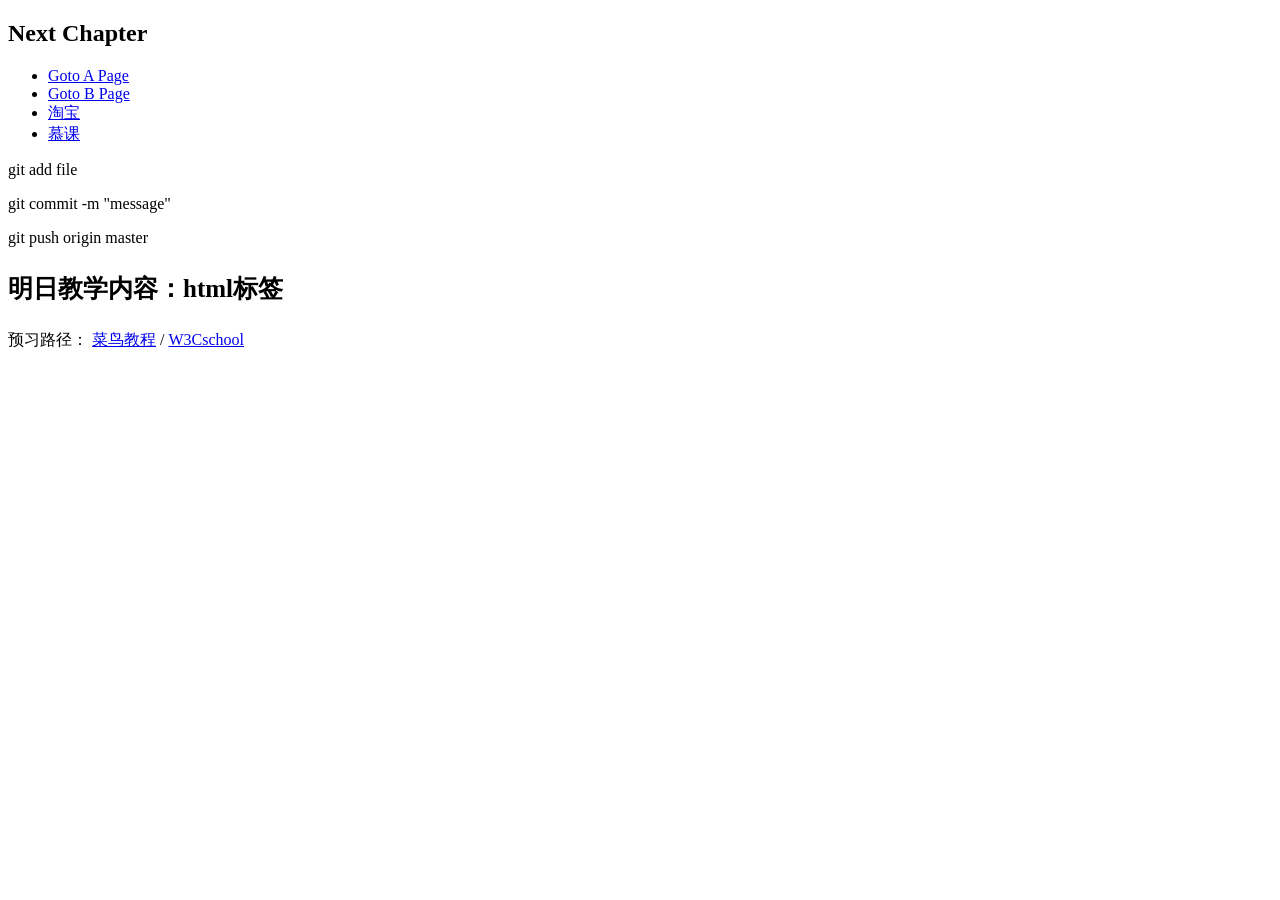
<file: index.html>
<!DOCTYPE html>
<html lang="en">
  <head>
    <meta charset="UTF-8" />
    <title>首页</title>
  </head>
  <body>
    <div id="app">
      <h2>Next Chapter</h2>
      <ul>
        <li><a href="./a.html">Goto A Page</a></li>
        <li><a href="./b.html">Goto B Page</a></li>
        <li><a href="https://ai.taobao.com/?pid=mm_116823695_14630338_681516782" >淘宝</a></li>
        <li><a href="https://www.icourse163.org/" >慕课</a></li>
      </ul>
      <p class="line">git add file</p>
      <p class="line">git commit -m "message"</p>
      <p class="line">git push origin master</p>
      <p class="next" style="font-weight: bold; font-size: 25px;">
        明日教学内容：html标签
      </p>
      <p class="line next">
        预习路径：
        <a
          class="next"
          target="_blank"
          href="https://www.runoob.com/tags/tag-html.html"
          >菜鸟教程</a
        >
        /
        <a
          class="next"
          target="_blank"
          href="https://www.w3school.com.cn/tags/tag_html.asp"
          >W3Cschool</a
        >
      </p>
    </div>
  </body>
</html>
</file>
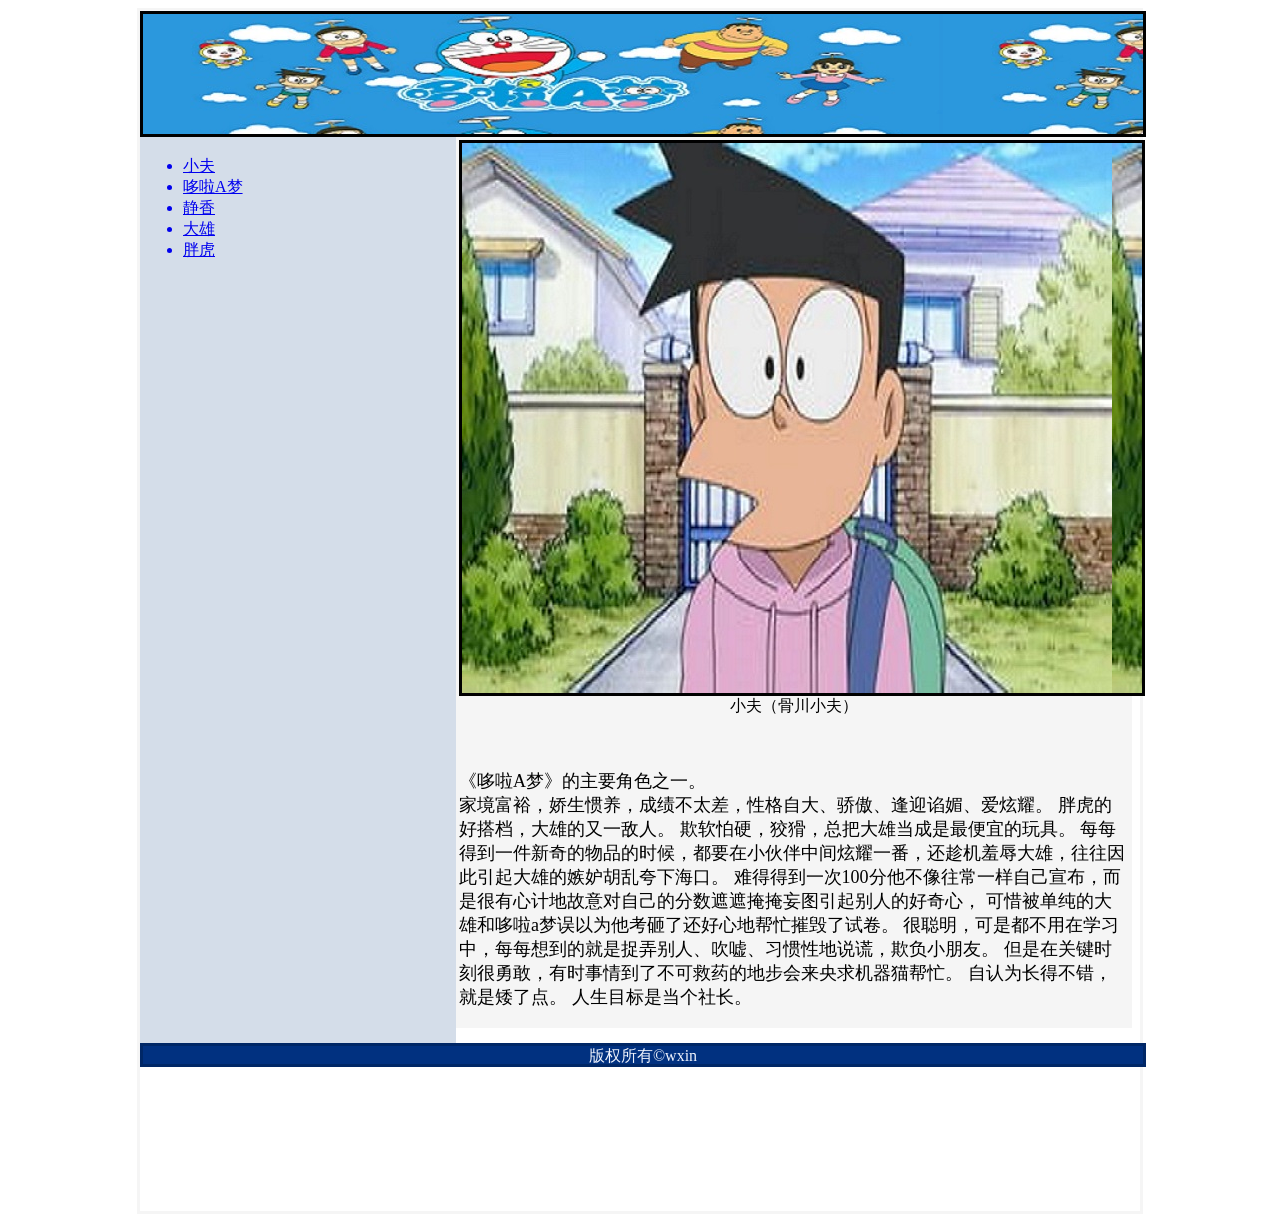
<file: 作业2/index.html>
<!DOCTYPE html>
<html lang="en">
  <head>
    <meta charset="UTF-8" />
    <title>wxin</title>
  </head>
  <body>
    <div style="margin:0 auto;border:3px solid  #f5f5f5; width: 1000px;height: 1200px;">
      <div style="background: url(imag/11.jpg);border: 3px solid #000000;width: 1000px; height: 120px; text-align: center;margin:0 auto;">
        
      </div>
      <div style="background: #d4dde9;float: left;border:3px solid #d4dde9; width: 310px;height: 900px;">
          <ul>
            <a href="#"><li>小夫</li></a>
            <a href="A.html"><li>哆啦A梦</li></a>
            <a href="B.html"><li>静香</li></a>
            <a href="C.html"><li>大雄</li></a>
            <a href="D.html"><li>胖虎</li></a>
          </ul>
      </div>
      <div style="background: #f5f5f5;float: left;border:3px solid #f5f5f5; width: 670px;height: 885px;">
        <div style="height: 550px;width: 680px;border: 3px solid #000000;float: left;;background: url(imag/2.jpg);"> </div>
        <div><p style ="font-size: 20px"><p style ="text-align: center";>小夫（骨川小夫）</p></p>  <br>
            <p style ="font-size: 18px">《哆啦A梦》的主要角色之一。<br>
            家境富裕，娇生惯养，成绩不太差，性格自大、骄傲、逢迎谄媚、爱炫耀。
            胖虎的好搭档，大雄的又一敌人。
            欺软怕硬，狡猾，总把大雄当成是最便宜的玩具。
            每每得到一件新奇的物品的时候，都要在小伙伴中间炫耀一番，还趁机羞辱大雄，往往因此引起大雄的嫉妒胡乱夸下海口。
            难得得到一次100分他不像往常一样自己宣布，而是很有心计地故意对自己的分数遮遮掩掩妄图引起别人的好奇心，
            可惜被单纯的大雄和哆啦a梦误以为他考砸了还好心地帮忙摧毁了试卷。
            很聪明，可是都不用在学习中，每每想到的就是捉弄别人、吹嘘、习惯性地说谎，欺负小朋友。
            但是在关键时刻很勇敢，有时事情到了不可救药的地步会来央求机器猫帮忙。
            自认为长得不错，就是矮了点。
            人生目标是当个社长。</p></div>
        </div>
      <div style="color: #eff3fc;text-align: center;background:#013180 ;float: left;border:3px solid #002766; width: 1000px;height: 18px;">
        版权所有&copy;wxin
      </div>
    </div>
  </body>
</html>
</file>
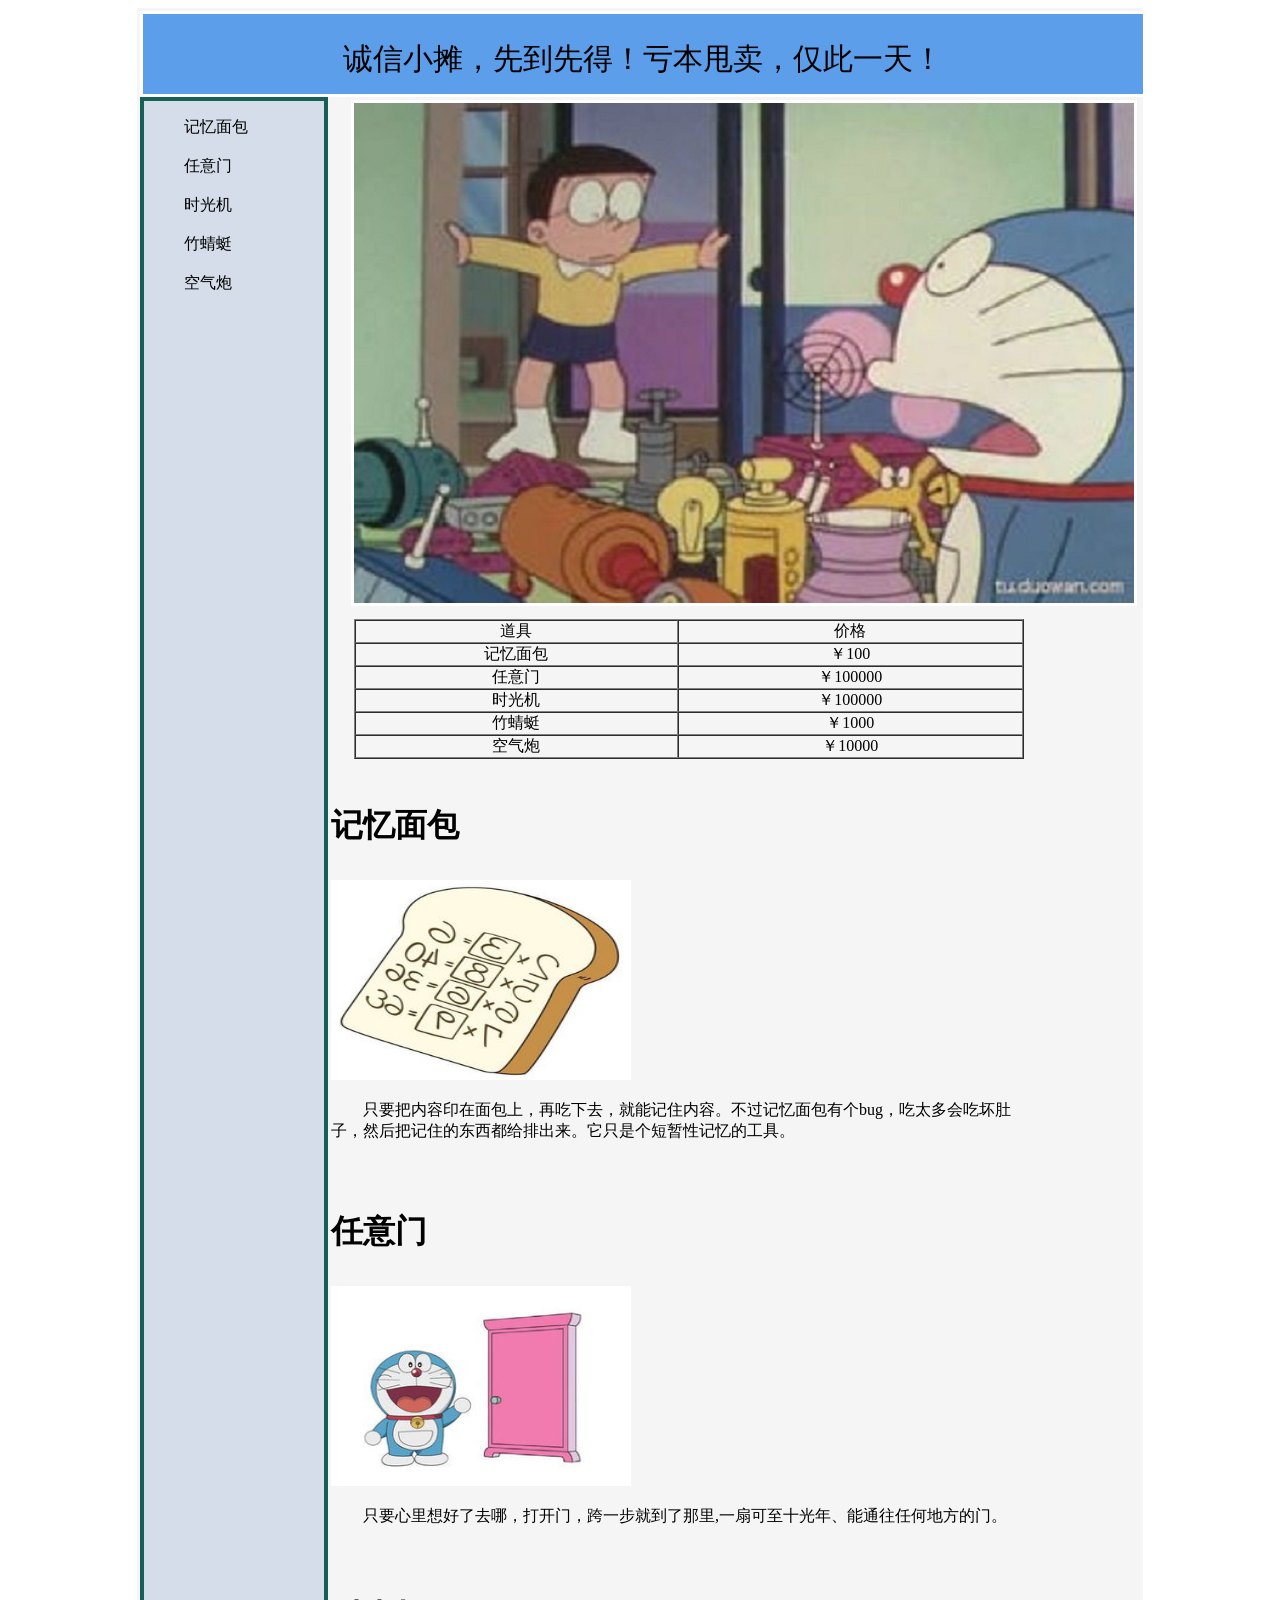
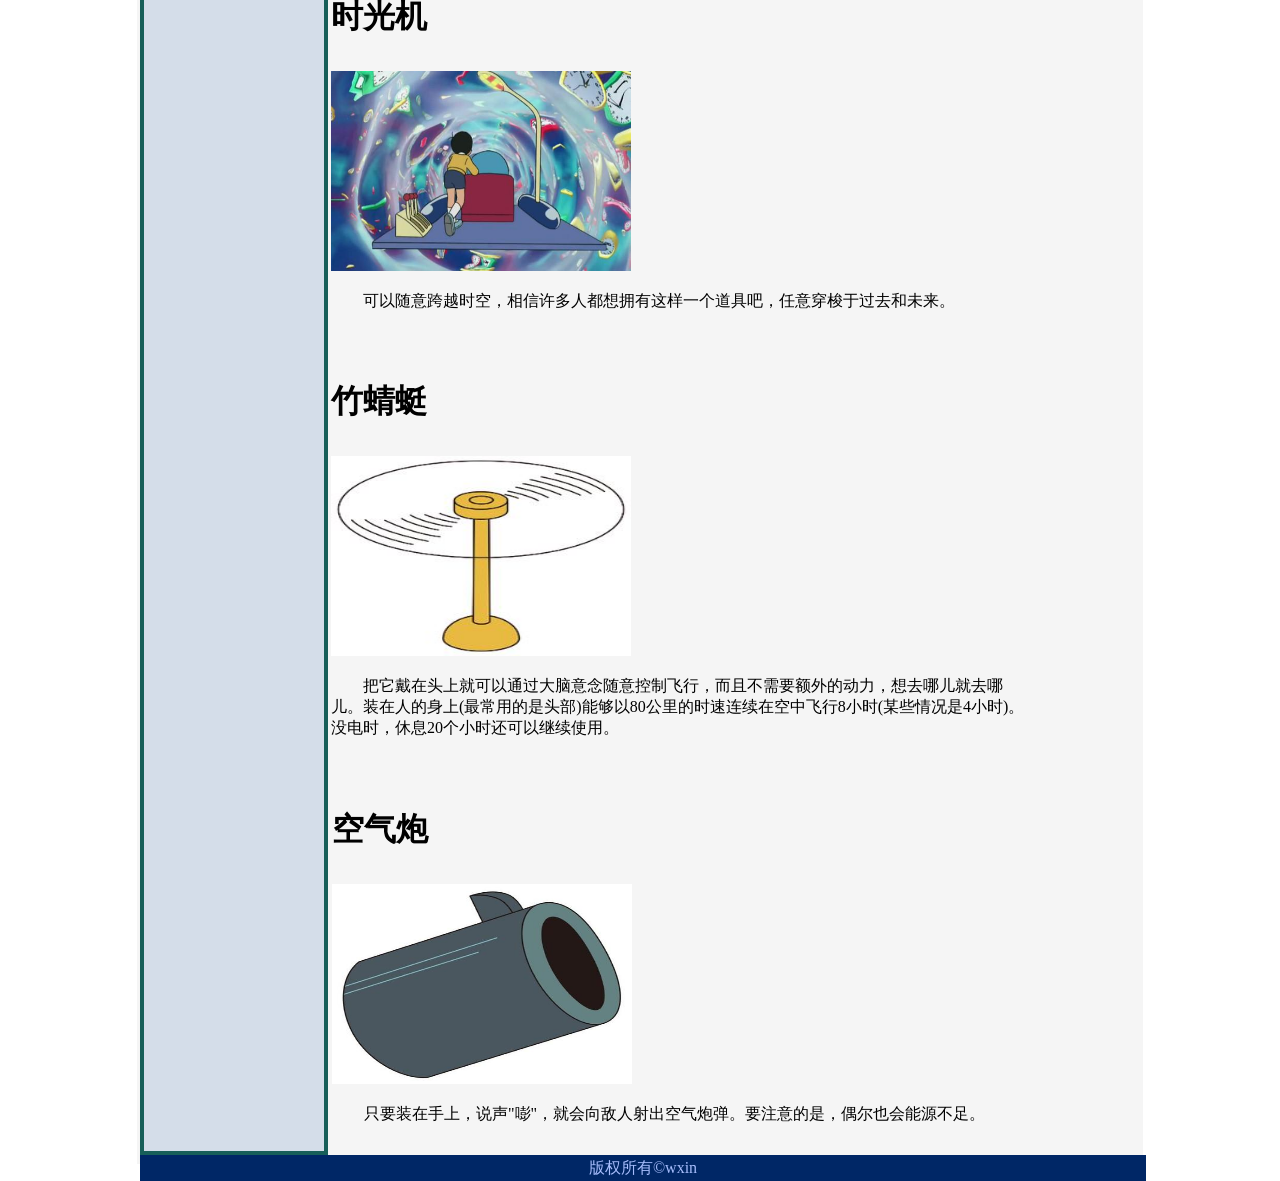
<file: 作业3/index.html>
<!DOCTYPE html>
<html lang="en">
<head>
    <meta charset="UTF-8">
    <meta name="viewport" content="width=device-width, initial-scale=1.0">
    <title>二手道具铺</title>
    <link rel="stylesheet" href="style.css" type="text/css">
</head>
<body>
    <div style="background-color: #f5f5f5f6;margin:0 auto;border:3px solid  #f5f5f5f6; width: 1000px;height: 2750px;">
        <div style="background: #589ce9f8;border: 3px solid white;width: 1000px; height: 80px; text-align: center;margin:0 auto;">
            <p style="font-size: 30px; margin-top:25px;">诚信小摊，先到先得！亏本甩卖，仅此一天！</p>
        </div>
         <div style="background: #d4dde9;float: left;border:4px solid  #175f59; width: 180px;height: 2650px;">
            <ul>
              <a href="#1"><li>记忆面包</li></a><br>
              <a href="#2"><li>任意门</li></a><br>
              <a href="#3"><li>时光机</li></a><br>
              <a href="#4"><li>竹蜻蜓</li></a><br>
              <a href="#5"><li>空气炮</li></a><br>
            </ul>
        </div>  
        <div style="background: #f5f5f5f6;float: left;border:3px solid #f5f5f5f6; width: 705px;height: 885px;">
            <div style="margin-left: 20px;margin-bottom: 10px;height: 500px;width: 780px; border:3px solid #ffffff;float: left;;background: url(img/7.jpg);"> </div>
            <div style="margin-left: 20px;float: left;height: 500px;;height:150px ; text-align: center; border: 3px solid #f5f5f5f6;">
                    <table width="670" border="1" cellspacing="0" cellpadding="0" >
                    <tr> 
                        <td width="600" align="center">道具</td> 
                        <td width="600" align="center">价格</td> 
                    </tr> 
                    <tr> 
                        <td>记忆面包</td> 
                        <td>
                            <span>￥100</span>
                        </td> 
                    </tr> 
                    <tr> 
                        <td>任意门</td> 
                        <td>
                            <span>￥100000</span>
                            </td> 
                    </tr> 
                    <tr> 
                        <td>时光机</td> 
                        <td>
                            <span>￥100000</span>
                        </td> 
                    </tr> 
                    <tr> 
                        <td>竹蜻蜓</td> 
                        <td>
                            <span>￥1000</span>
                        </td> 
                    </tr> 
                    <tr> 
                        <td>空气炮</td> 
                        <td>
                            <span>￥10000</span>
                        </td> 
                    </tr> 
                    </table> 
            </div>
            <div id="1" style="float: left; ">
                <h3 style="font-size: 32px;">记忆面包</h3>
                <img src="img/1.jpg" width="300px" height="200px">
                <p style=text-indent:2em;>只要把内容印在面包上，再吃下去，就能记住内容。不过记忆面包有个bug，吃太多会吃坏肚子，然后把记住的东西都给排出来。它只是个短暂性记忆的工具。</p>
            </div>
            <div id="2" style="margin-top: 20px;float: left; width: 700px;">
                <h3 style="font-size: 32px;">任意门</h3>
                <img src="img/2.jpg" width="300px" height="200px">
                <p style=text-indent:2em;>只要心里想好了去哪，打开门，跨一步就到了那里,一扇可至十光年、能通往任何地方的门。</p>
            </div>
            <div id="3" style="margin-top: 20px;float: left; width: 700px;">
                <h3 style="font-size: 32px;">时光机</h3>
                <img src="img/3.jpg" width="300px" height="200px">
                <p style=text-indent:2em;>可以随意跨越时空，相信许多人都想拥有这样一个道具吧，任意穿梭于过去和未来。</p>
            </div>
            <div id="4" style="margin-top: 20px;float: left; width: 700px;">
                <h3 style="font-size: 32px;">竹蜻蜓</h3>
                <img src="img/4.jpg" width="300px" height="200px">
                <p style=text-indent:2em;>把它戴在头上就可以通过大脑意念随意控制飞行，而且不需要额外的动力，想去哪儿就去哪儿。装在人的身上(最常用的是头部)能够以80公里的时速连续在空中飞行8小时(某些情况是4小时)。没电时，休息20个小时还可以继续使用。</p>
            </div>
            <div id="5" style="margin-top: 20px;float: left; width: 700px;border: 1px solid #f5f5f5f6;">
                <h3 style="font-size: 32px;">空气炮</h3>
                <img src="img/5.jpg" width="300px" height="200px">
                <p style=text-indent:2em;>只要装在手上，说声"嘭"，就会向敌人射出空气炮弹。要注意的是，偶尔也会能源不足。</p>
            </div>
        </div>
        <div style="color: #a6bdfc;text-align: center;background:#002766 ;float: left;border:3px solid #002766; width: 1000px;height: 20px;">
            版权所有&copy;wxin
          </div>
    </body>
</html>
</file>
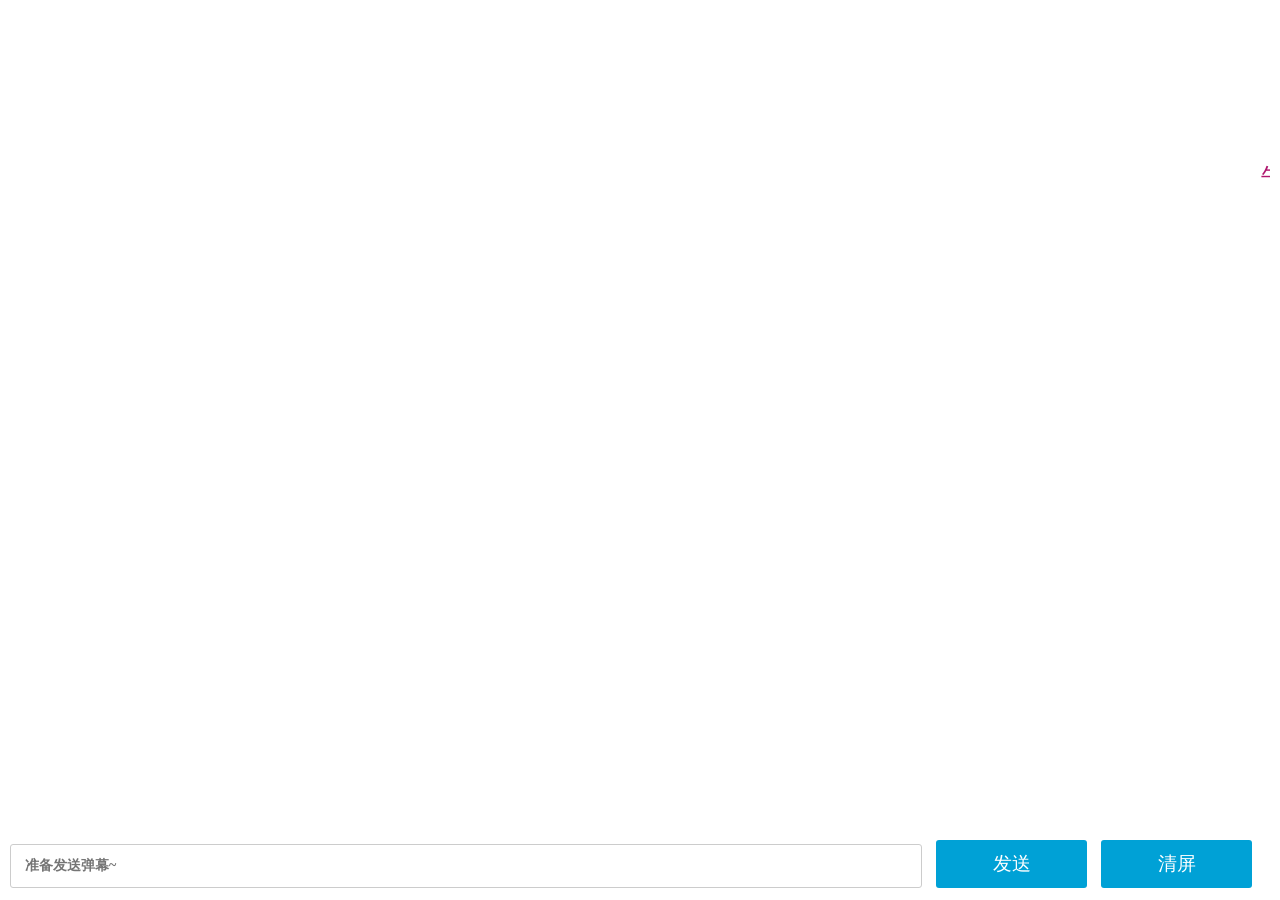
<file: 作业4/index.html>
<!DOCTYPE html>
<html lang="en">

<head>
    <meta charset="UTF-8">
    <meta name="viewport" content="width=device-width, initial-scale=1.0">
    <title>弹幕墙</title>
    <style>
        * {
            margin: 0;
            padding: 0;
        }

        .frame {
            margin-top: 10px;
            margin-left: 10px;
            overflow: hidden;
            position: relative;
        }

        .sender {
            height: 50px;
            margin-left: 10px;
            margin-top: 10px;
        }

        input {
            outline-style: none;
            border: 1px solid #ccc;
            border-radius: 3px;
            padding: 13px 14px;
            font-size: 14px;
            font-weight: 700;
            font-family: "Microsoft soft";
            width: 70%;
        }

        input:focus {
            border-color: #66afe9;
            outline: 0;
            -webkit-box-shadow: inset 0 1px 1px rgba(0, 0, 0, .075), 0 0 8px rgba(100, 175, 233, .6);
            box-shadow: inset 0 1px 1px rgba(0, 0, 0, .075), 0 0 8px rgba(102, 175, 233, .6)
        }

        .senderBtn {
            margin-left: 10px;
            line-height: 48px;
            border-radius: 3px;
            display: inline-block;
            color: white;
            height: 48px;
            width: 12%;
            text-align: center;
            font-size: larger;
            background-color: #00A1D6;
        }
    </style>
</head>

<body>
    <div id="main" class="frame"></div>
    <div id="send" class="sender">
        <input maxlength="100" id="inputText" type="text" placeholder="准备发送弹幕~" />
        <div id="Btn1" class="senderBtn">发送</div>
        <div id="Btn2" class="senderBtn">清屏</div>
    </div>
    <script type="text/javascript">
        var WIN_WIDTH = 0;
        var WIN_HEIGHT = 0;
        var DANMU_LIST = [];
        var SEQ = 1;

        function DanMu(id, speed) {
            return { "id": id, "speed": speed };
        }

        function getRandom(start, end, fixed = 0) {
            let differ = end - start;
            let random = Math.random();
            return (start + differ * random).toFixed(fixed);
        }

        function addDanmu(text) {
            let r = getRandom(0, 255);
            let g = getRandom(0, 255);
            let b = getRandom(0, 255);
            let speed = getRandom(4, 8);
            let size = getRandom(10, 50);
            let top = getRandom(0, WIN_HEIGHT - 140);
            let left = parseInt(getRandom(600, 3000)) + parseInt(WIN_WIDTH);
            var danmu = document.createElement("div");
            danmu.style.position = "absolute";
            danmu.style.left = left + "px";
            danmu.style.top = top + "px";
            danmu.style.fontSize = size + "px";
            danmu.style.color = "rgb(" + r + ", " + g + ", " + b + ")";
            danmu.style.whiteSpace = "nowrap"
            danmu.id = "danmu_" + SEQ++;
            document.getElementById("main").appendChild(danmu);
            document.getElementById(danmu.id).innerText = text;
            var obj = { "id": danmu.id, "speed": speed, "length": -(5000 + WIN_WIDTH) };
            console.log(obj.length, danmu.fontSize, WIN_WIDTH);
            DANMU_LIST.push(obj);
        }
        function deleteDanmu(id) {
            var danmu = document.getElementById(id);
            console.log("delete" + danmu);
            if (danmu != null) {
                danmu.parentNode.removeChild(danmu);
            }
        }

        function sendDanmu() {
            var text = document.getElementById("inputText").value;
            document.getElementById("inputText").value = "";
            for (var i = 0; i < 10; i++) {
                addDanmu(text);
            }
        }

        function move(id, speed) {
            speed = parseInt(speed);
            var now = parseInt(document.getElementById(id).style.left);
            document.getElementById(id).style.left = now - speed + "px";
        }


        var int = self.setInterval("start()", 10);
        function start() {
            for (var i = DANMU_LIST.length - 1; i >= 0; i--) {
                move(DANMU_LIST[i].id, DANMU_LIST[i].speed);
                if (parseInt(document.getElementById(DANMU_LIST[i].id).style.left) < DANMU_LIST[i].length) {
                    deleteDanmu(DANMU_LIST[i].id);
                    DANMU_LIST.splice(i, 1);
                }
            }

        }

        function clearDanmu() {
            DANMU_LIST = [];
            document.getElementById("main").innerText = "";
        }

        function initWindows() {
            WIN_WIDTH = document.documentElement.clientWidth;
            WIN_HEIGHT = document.documentElement.clientHeight;
            document.getElementById("main").style.height = (WIN_HEIGHT - 80) + "px";
            document.getElementById("main").style.width = (WIN_WIDTH - 20) + "px";
            document.getElementById("send").style.width = (WIN_WIDTH - 20) + "px";
        }
        window.onload = function () {
            initWindows();
            document.getElementById("Btn1").addEventListener("click", sendDanmu);
            document.getElementById("Btn2").addEventListener("click", clearDanmu);
            for (var i = 0; i < 25; i++) {
                addDanmu("666！！！");
            }
            for (var i = 0; i < 15; i++) {
                addDanmu("牛！！！");
            }
            for (var i = 0; i < 5; i++) {
                addDanmu("冲！！！");
            }
        }
        window.onresize = function () {
            initWindows();
        } 
    </script>
</body>

</html>
</file>
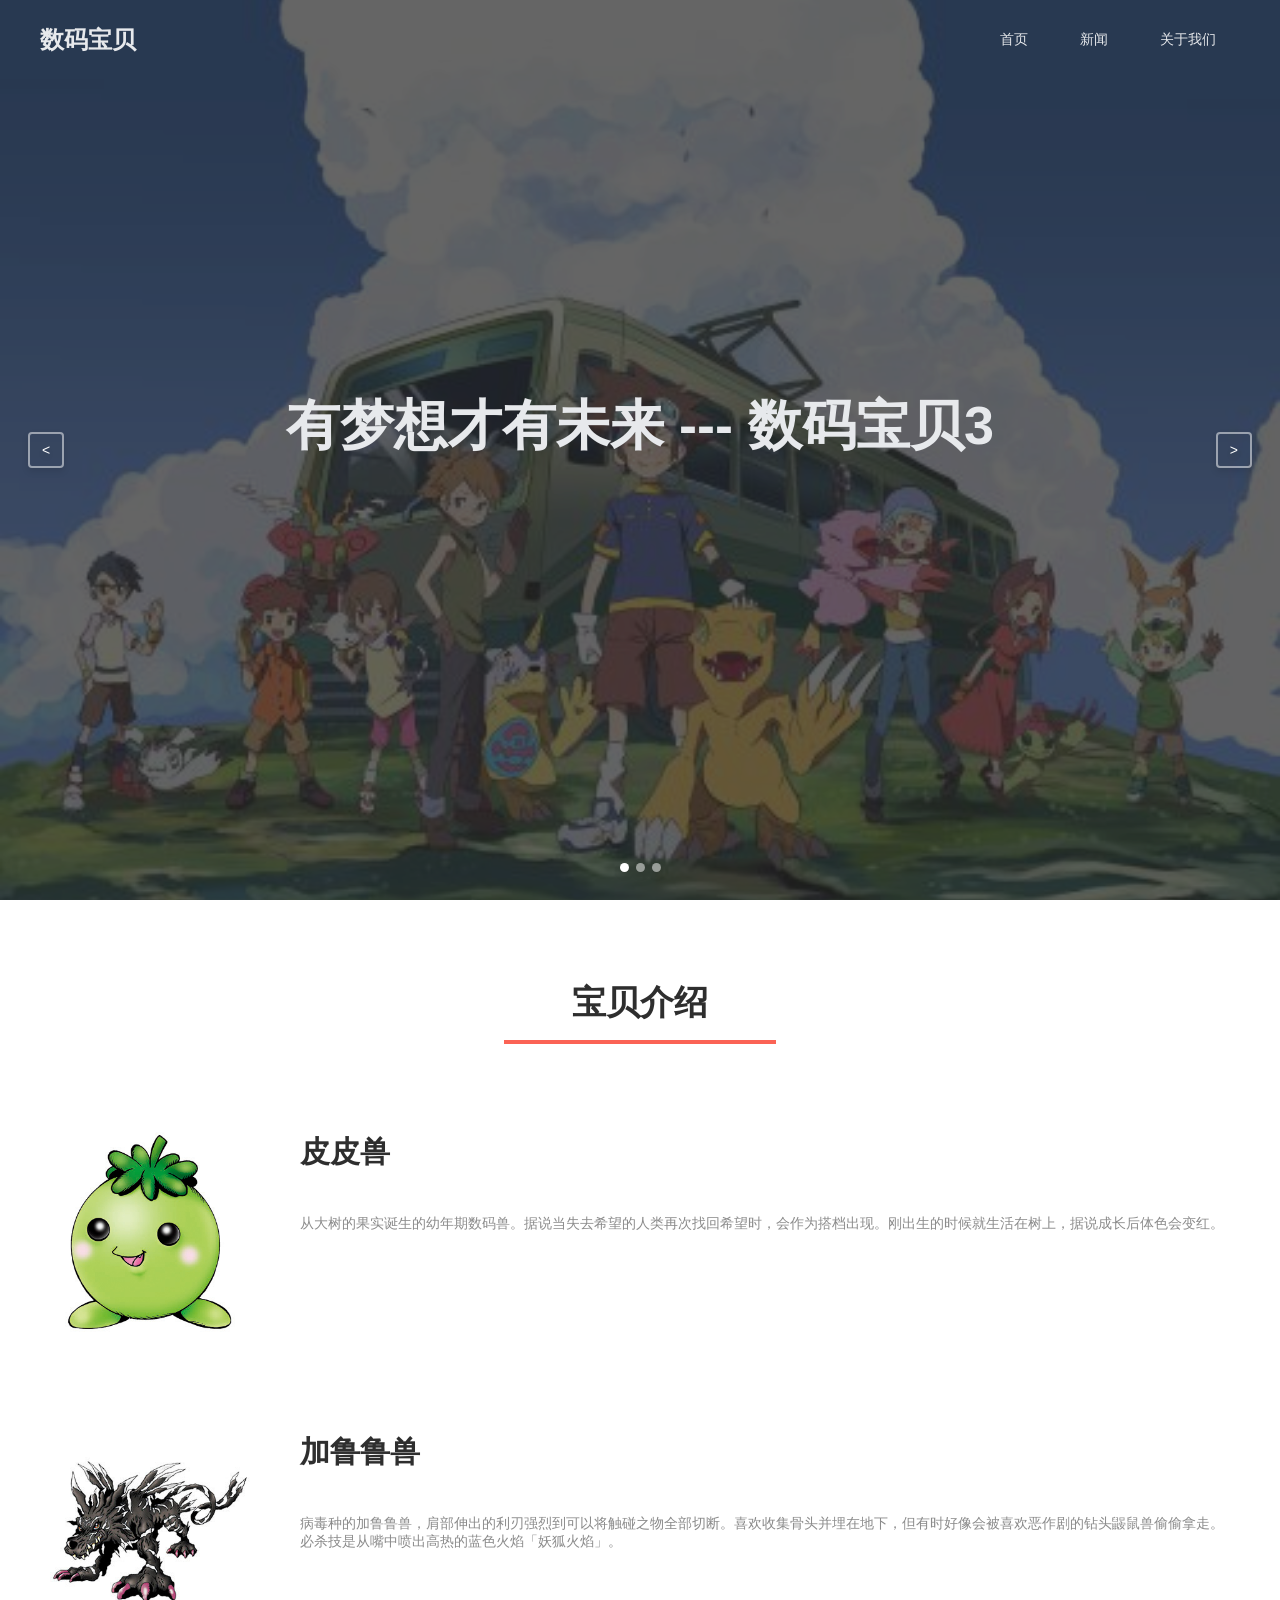
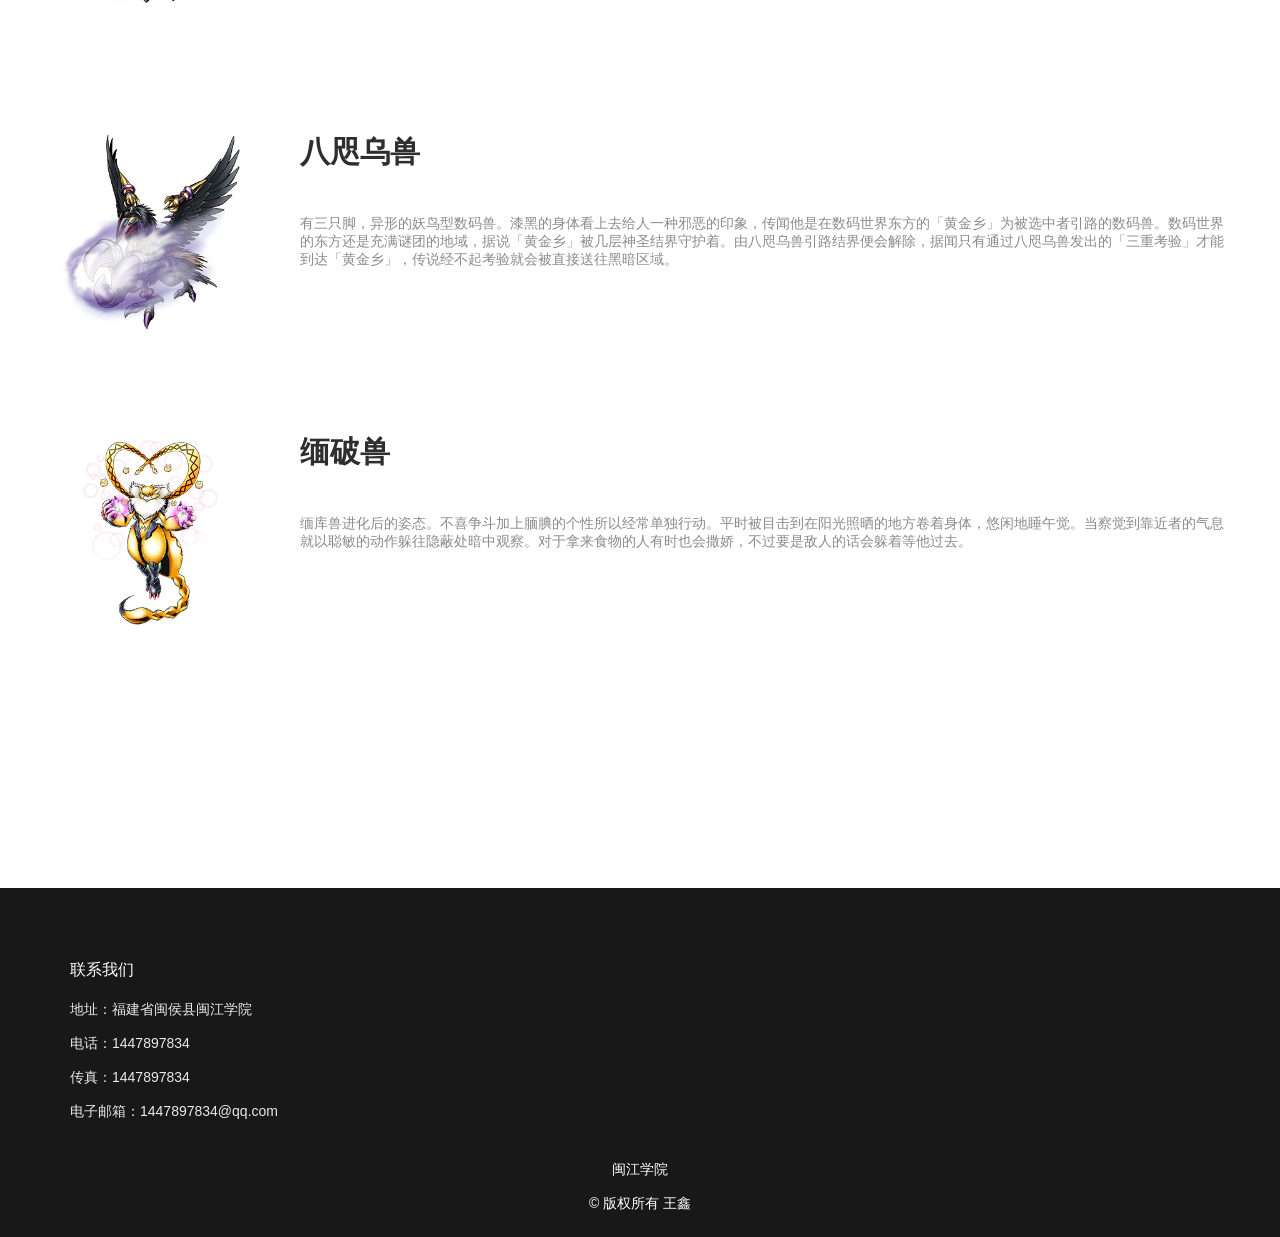
<file: 作业5-6/index.html>
<!DOCTYPE html>
<html lang="en">

<head>
    <meta charset="UTF-8">
    <meta name="viewport" content="width=device-width, initial-scale=1.0">
    <!-- Global site tag (gtag.js) - Google Analytics -->
    <script async src="https://www.googletagmanager.com/gtag/js?id=G-XLD1Y77L87"></script>
    <script>
        window.dataLayer = window.dataLayer || [];
        function gtag() { dataLayer.push(arguments); }
        gtag('js', new Date());

        gtag('config', 'G-XLD1Y77L87');
    </script>
    <link rel="stylesheet" href="https://cdn.bootcss.com/font-awesome/5.11.2/css/all.css" />
    <link rel="stylesheet" href="./libs/glide/glide.theme.min.css">
    <link rel="stylesheet" href="./libs/glide/glide.core.min.css">
    <link rel="stylesheet" href="./css/style.css">
    <title>数码宝贝</title>
</head>

<body>
    <header>
        <div class="logo light">数码宝贝</div>
        <nav>
            <a class="light" href="./index.html">首页</a>
            <a class="light" href="./news.html">新闻</a>
            <a class="light" href="./about.html">关于我们</a>
        </nav>
        <div class="burger">
            <div class="burger-line1 lightBur"> </div>
            <div class="burger-line2 lightBur"></div>
            <div class="burger-line3 lightBur"></div>
        </div>
    </header>
    <!--轮播图-->
    <div class="glide">
        <div class="glide__track" data-glide-el="track">
            <div class="glide__slides">
                <div class="glide__slide">
                    <div class="slide-caption">
                        <h1>有梦想才有未来 --- 数码宝贝3</h1>
                        <h3></h3>
                    </div>
                    <div class="backdrop"></div>
                    <img src="./images/1.jpg" alt="">
                </div>
                <div class="glide__slide">
                    <div class="slide-caption">
                        <h1>狮子兽，现在我终于明白了，我的命运应该我来决定。
                            　　--- 树莉</h1>
                        <h3></h3>
                    </div>
                    <div class="backdrop"></div>
                    <img src="./images/2.jpg" alt="">
                </div>
                <div class="glide__slide">
                    <div class="slide-caption">
                        <h1>我们绝对不是，不是可有可无的生物！不是的！！！ --- 红莲骑士兽</h1>
                        <h3></h3>
                    </div>
                    <div class="backdrop"></div>
                    <img src="./images/3.jpg" alt="">
                </div>
            </div>
        </div>
        <!--轮播图左右符号-->
        <div class="glide__arrows" data-glide-el="controls">
            <button class="glide__arrow glide__arrow--left" data-glide-dir="<">
                < </button>
                    <button class="glide__arrow glide__arrow--right" data-glide-dir=">">
                        >
                    </button>
        </div>
        <!--底部圆点-->
        <div class="glide__bullets" data-glide-el="controls[nav]">
            <button class="glide__bullet" data-glide-dir="=0"></button>
            <button class="glide__bullet" data-glide-dir="=1"></button>
            <button class="glide__bullet" data-glide-dir="=2"></button>
        </div>
    </div>
    <!--中间内容-->
    <div class="content-wrapper">
        <section class="characters-intro">
            <h2 class="title">宝贝介绍</h2>
            <!--人物介绍，这里不写了-->
            <p class="intro"></p>
            <div class="personages">
                <div class="personage">
                    <img class="personage-img" src="./images/jin.jpg" alt="">
                    <h3 class="personage-name">皮皮兽</h3>
                    <p class="personage-content">
                        从大树的果实诞生的幼年期数码兽。据说当失去希望的人类再次找回希望时，会作为搭档出现。刚出生的时候就生活在树上，据说成长后体色会变红。
                    </p>
                </div>
                <div class="personage">
                    <img class="personage-img" src="./images/jiadeluosi.jpg" alt="">
                    <h3 class="personage-name">加鲁鲁兽</h3>
                    <p class="personage-content">
                        病毒种的加鲁鲁兽，肩部伸出的利刃强烈到可以将触碰之物全部切断。喜欢收集骨头并埋在地下，但有时好像会被喜欢恶作剧的钻头鼹鼠兽偷偷拿走。必杀技是从嘴中喷出高热的蓝色火焰「妖狐火焰」。</p>
                </div>
                <div class="personage">
                    <img class="personage-img" src="./images/kaili.jpg" alt="">
                    <h3 class="personage-name">八咫乌兽</h3>
                    <p class="personage-content">
                        有三只脚，异形的妖鸟型数码兽。漆黑的身体看上去给人一种邪恶的印象，传闻他是在数码世界东方的「黄金乡」为被选中者引路的数码兽。数码世界的东方还是充满谜团的地域，据说「黄金乡」被几层神圣结界守护着。由八咫乌兽引路结界便会解除，据闻只有通过八咫乌兽发出的「三重考验」才能到达「黄金乡」，传说经不起考验就会被直接送往黑暗区域。
                    </p>
                </div>
                <div class="personage">
                    <img class="personage-img" src="./images/gerui.jpg" alt="">
                    <h3 class="personage-name">缅破兽</h3>
                    <p class="personage-content">
                        缅库兽进化后的姿态。不喜争斗加上腼腆的个性所以经常单独行动。平时被目击到在阳光照晒的地方卷着身体，悠闲地睡午觉。当察觉到靠近者的气息就以聪敏的动作躲往隐蔽处暗中观察。对于拿来食物的人有时也会撒娇，不过要是敌人的话会躲着等他过去。
                    </p>
                </div>
            </div>
        </section>
    </div>
    <footer>
        <div class="footer-menus">
            <div class="contact-us">
                <p class="menu-title">联系我们</p>
                <p>地址：福建省闽侯县闽江学院</p>
                <p>电话：1447897834</p>
                <p>传真：1447897834</p>
                <p>电子邮箱：1447897834@qq.com</p>
            </div>
            <p class="icp-info">闽江学院</p>
            <p class="rights">
                &copy; 版权所有 王鑫
            </p>
        </div>
    </footer>
    <script src="./libs/glide/glide.min.js"></script>
    <script src="./js/index.js"></script>
</body>

</html>
</file>
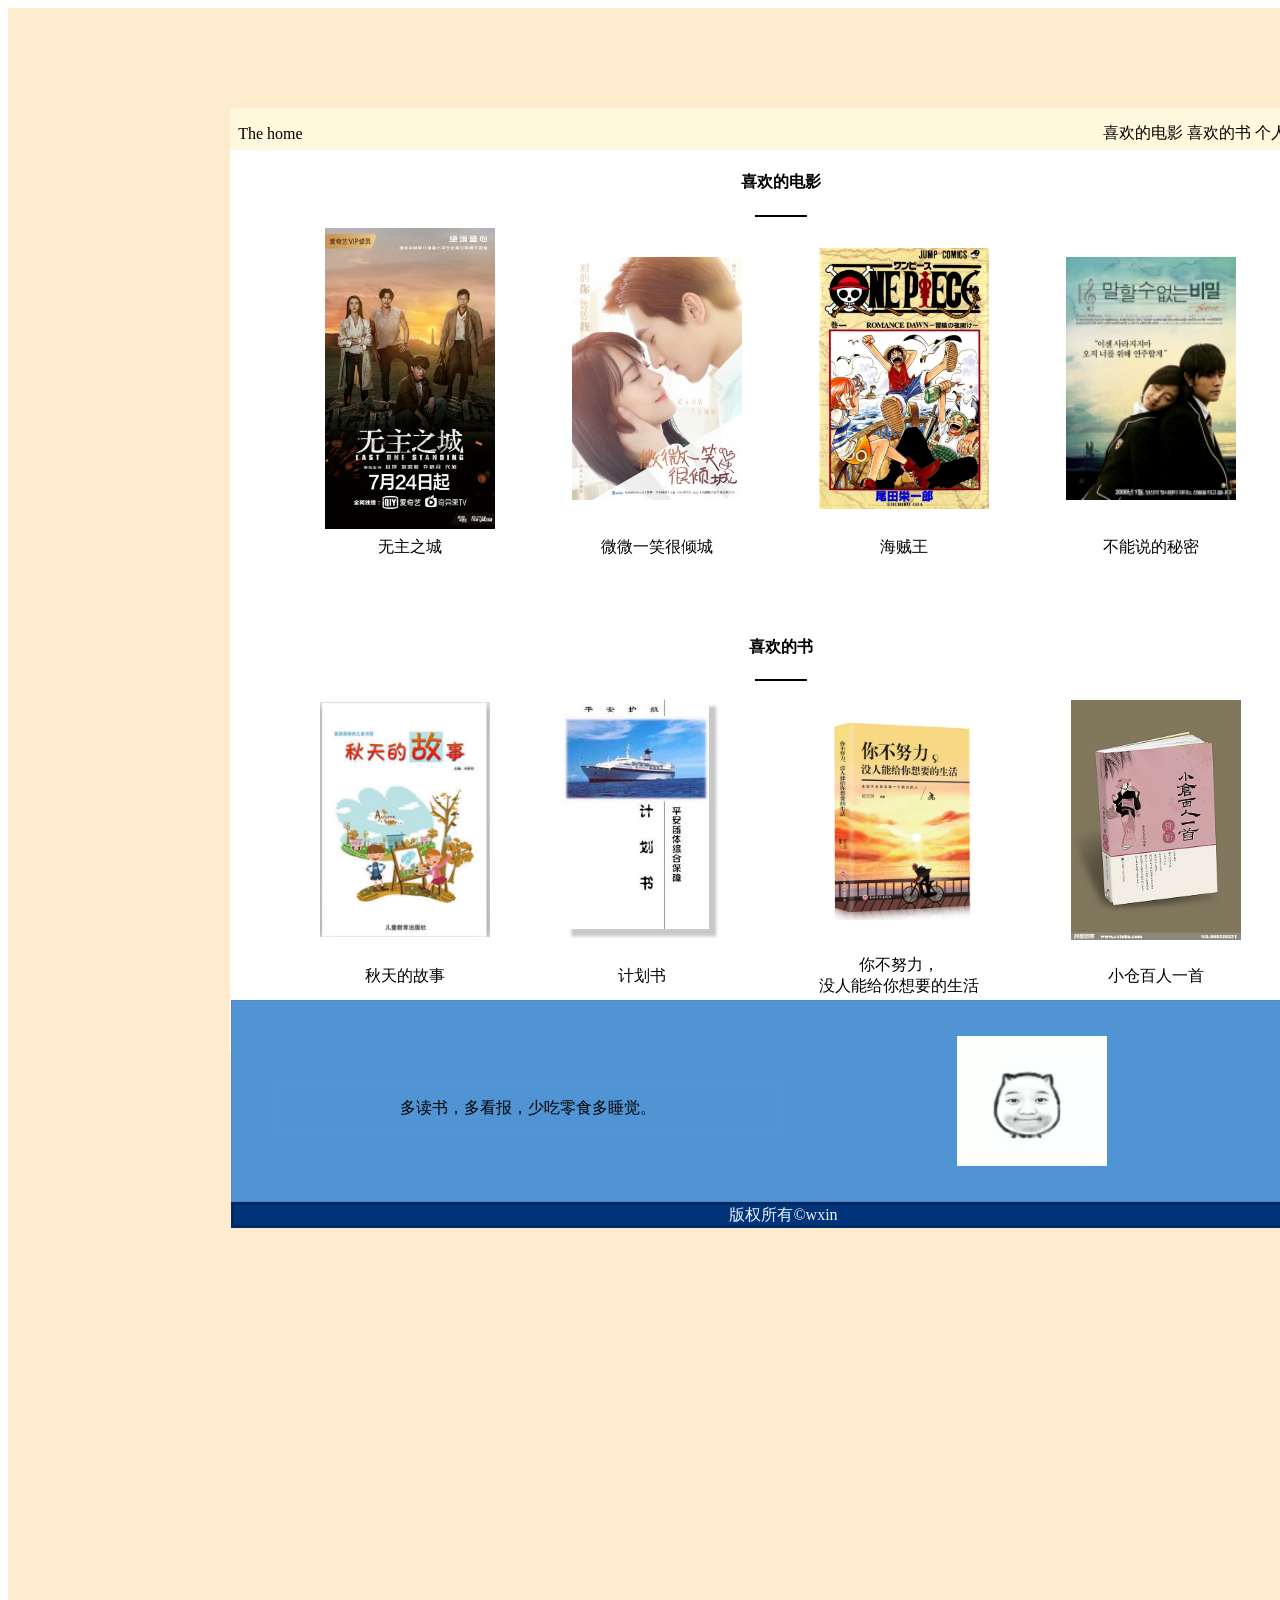
<file: 作业三/index.html>
<!DOCTYPE html>
<html>
  <head>
    <title>The home</title>
    <meta name="viewport" content="width=device-width,initial-scale=1" />
    <meta http-equiv="content-type" content="text/html; charset=UTF-8">
    <style>
        a{
            text-decoration: none;
            color: black;
        }
    </style>
    
 
  </head>

  <body>
      <div style="padding-top: 100px;margin:0 auto;background-color: blanchedalmond;width: 1545px; height: 1500px;">
          <div style="background-color: cornsilk;margin:0 auto;border: 1px solid cornsilk; width: 1100px;height: 40px;">
            <p style="float: left;">&nbsp  The home</p>
            <div style="float: left;margin-left: 800px;margin-top: 14px;">
            <a href="#ct1">喜欢的电影</a>
            <a href="#ct2">喜欢的书</a>
            <a href="#">个人页</a>
           </div>
          </div>
          <div style="background-color: rgb(255, 255, 255);margin:0 auto;border: 1px solid rgb(255, 255, 255); width: 1100px;height: 900px;text-align: center;">
            <div id="cd1">
            <div>
                <h4>喜欢的电影</h4>
                <hr align="center" width="50px" color="black" >
                <table width="90%" align="center">
                    <tr>
                        <td align="center">
                            <img src="s/d1.jpg"width="170px"/>
                        </td>
                        <td align="center">
                            <img src="s/d2.jpg"width="170px"/>
                        </td>
                        <td  align="center">
                            <img src="s/d3.jpg"width="170px"/>
                        </td>
                        <td align="center">
                            <img src="s/d4.jpg"width="170px"/>
                        </td>
                    </tr>
                    <tr>
                        <td align="center">无主之城</td>
                        <td align="center">微微一笑很倾城</td>
                        <td align="center">海贼王</td>
                        <td align="center">不能说的秘密</td>
                    </tr>
                </table>
                <br><br><br>
                <div id="ct2">
                <h4>喜欢的书</h4>
                <hr align="center" width="50px" color="black" >
                <table width="90%" align="center">
                    <tr>
                        <td align="center">
                            <img src="s/s1.png"width="170px"/>
                        </td>
                        <td align="center">
                            <img src="s/s2.jpg"width="170px"/>
                        </td>
                        <td  align="center">
                            <img src="s/s3.jpg"width="200px"/>
                        </td>
                        <td align="center">
                            <img src="s/s4.jpg"width="170px"/>
                        </td>
                    </tr>
                    <tr>
                        <td align="center">秋天的故事</td>
                        <td align="center">计划书</td>
                        <td align="center">你不努力，<br>没人能给你想要的生活</td>
                        <td align="center">小仓百人一首</td>
                    </tr>
                </table>
            </div>
        </div>
          <div style="background-color: rgb(80, 148, 212);margin:0 auto;border: 1px solid rgb(82, 135, 185); width: 1100px;height: 200px;text-align: center;">
            <div style="margin-left: 45px;margin-top:80px ;border: 1px solid rgb(85, 151, 212);width: 500px;">
                <p>多读书，多看报，少吃零食多睡觉。</p>
            </div>
            <div style="margin-left: 500px;margin-top:-100px ;">
            <img src="s/b.jpg" width="150px">
            </div>
          </div>
          <div style="margin-left: 0px ;color: #eff3fc;text-align: center;background:#003479 ;float: left;border:3px solid #002766; width: 1100px;height: 20px;">
            版权所有&copy;wxin
          </div>
      </div> 
  </body>
</html>
</file>
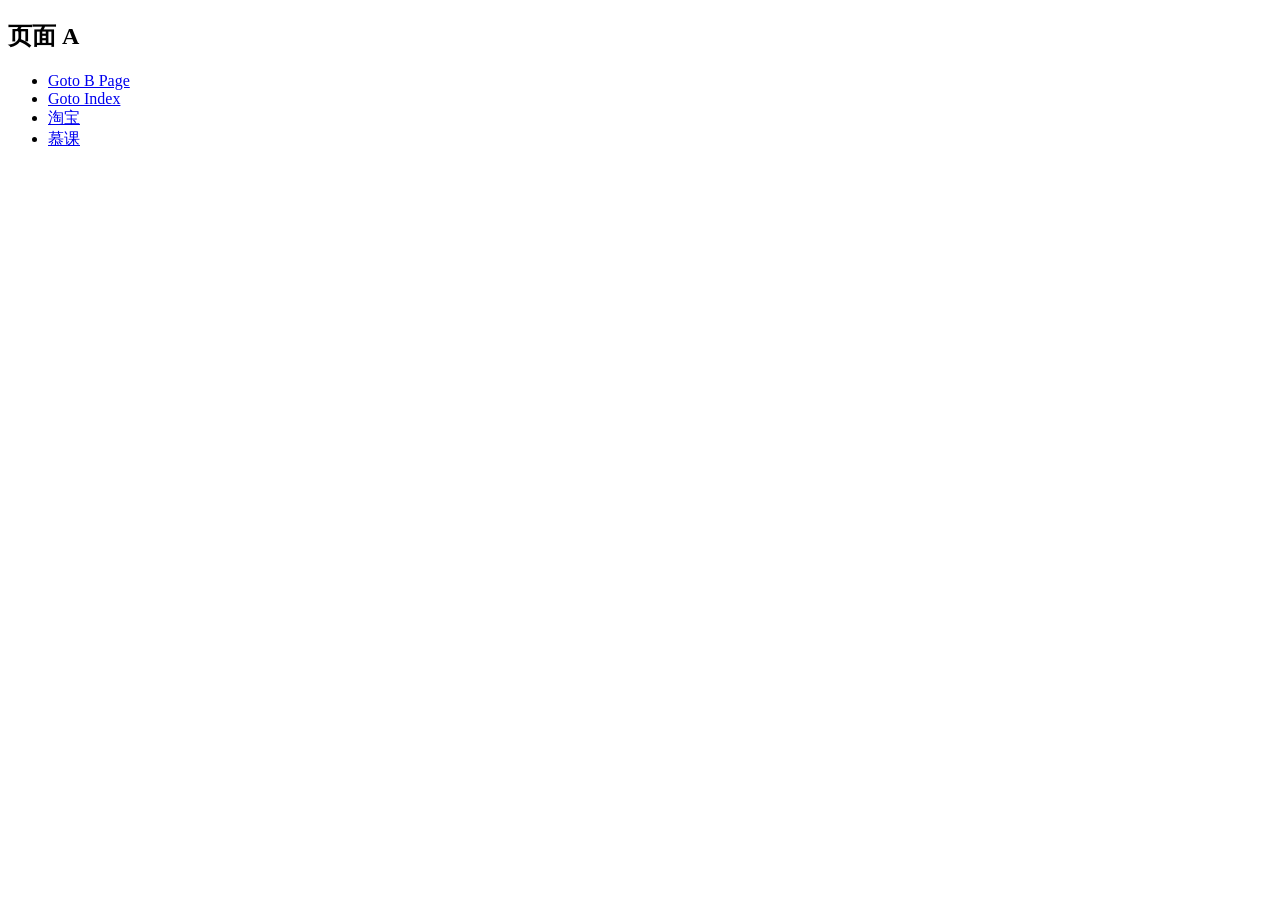
<file: a.html>
<!DOCTYPE html>
<html lang="en">
<head>
    <meta charset="UTF-8" />
    <title>a页面</title>
</head>
<body>
    <div id="app">
        <h2>页面 A</h2>
        <ul>
            <li><a href="./b.html">Goto B Page</a></li>
            <li><a href="./index.html">Goto Index</a></li>
            <li><a href="https://ai.taobao.com/?pid=mm_116823695_14630338_681516782" >淘宝</a></li>
            <li><a href="https://www.icourse163.org/" >慕课</a></li>
        </ul>
    </div>
</body>
</html>
</file>
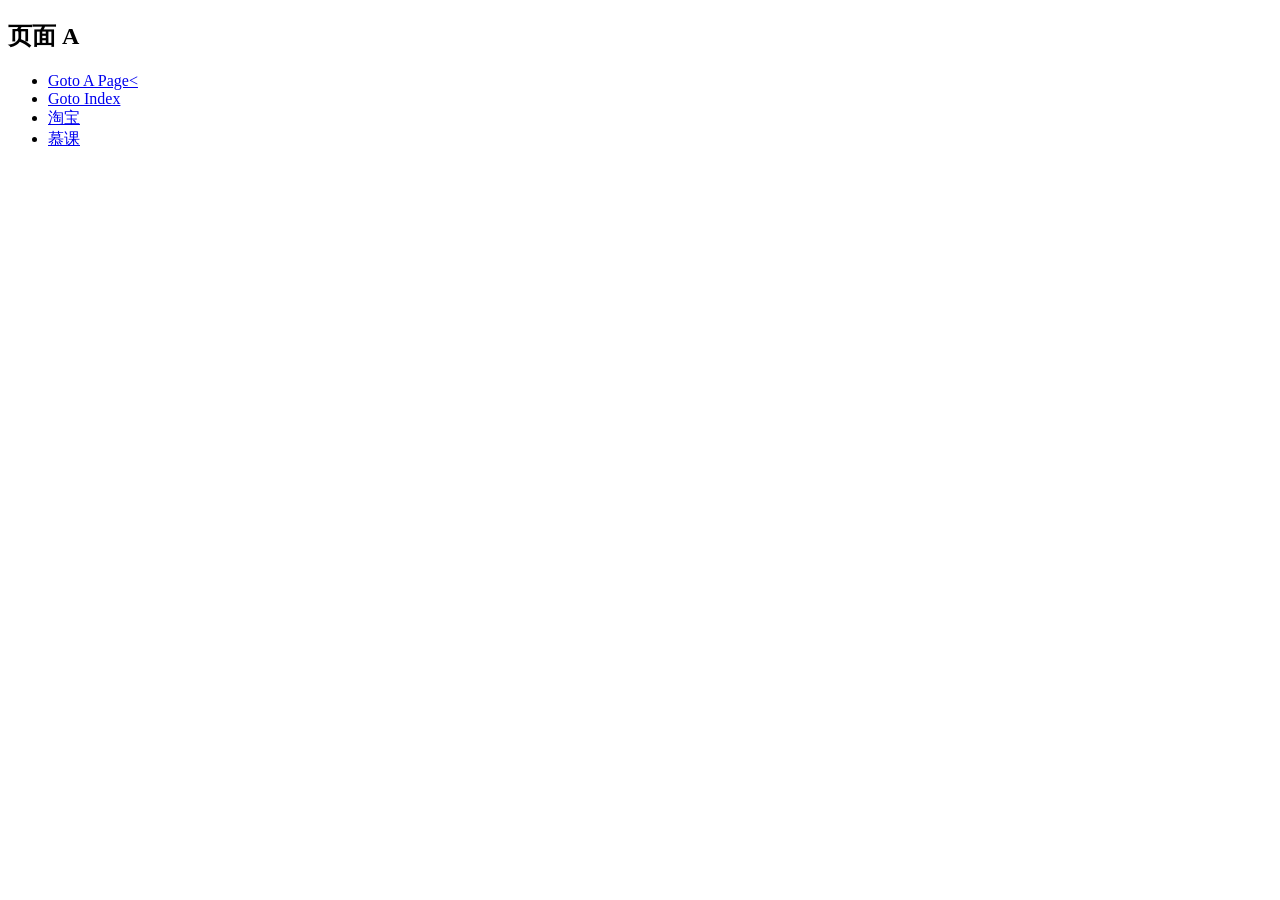
<file: b.html>
<!DOCTYPE html>
<html lang="en">
<head>
    <meta charset="UTF-8" />
    <title>b页面</title>
</head>
<body>
    <div id="app">
        <h2>页面 A</h2>
        <ul>
            <li><a href="./b.html">Goto A Page<</a></li>
            <li><a href="./index.html">Goto Index</a></li>
            <li><a href="https://ai.taobao.com/?pid=mm_116823695_14630338_681516782" >淘宝</a></li>
            <li><a href="https://www.icourse163.org/" >慕课</a></li>
        </ul>
    </div>
</body>
</html>
</file>
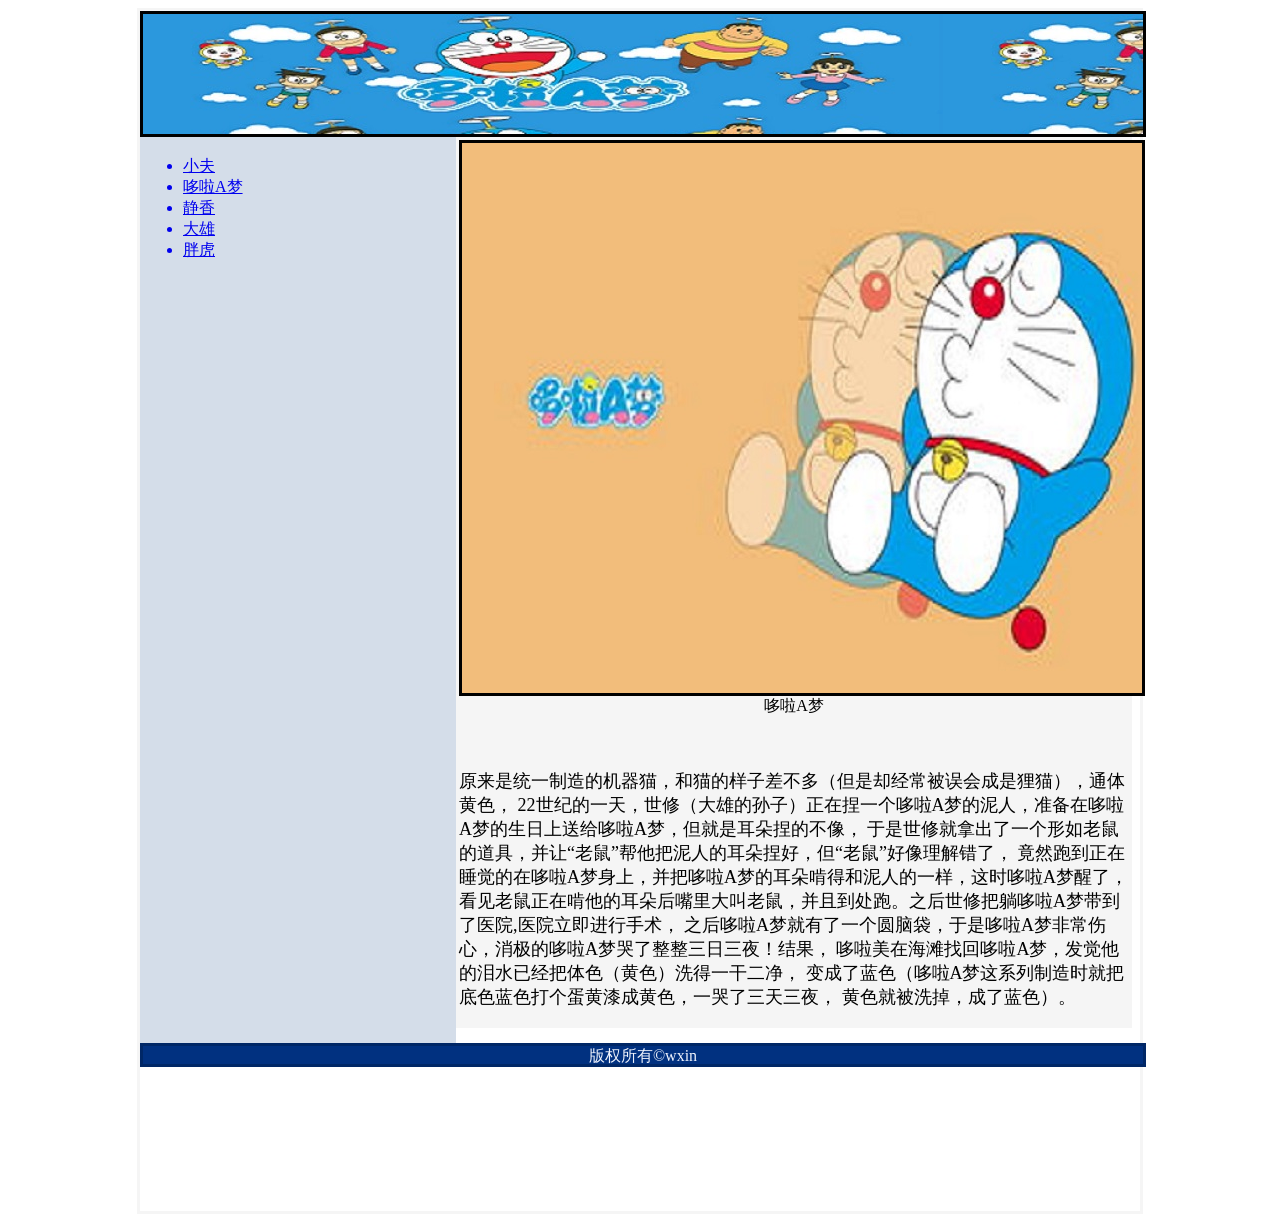
<file: 作业2/A.html>
<!DOCTYPE html>
<html lang="en">
  <head>
    <meta charset="UTF-8" />
    <title>wxin</title>
  </head>
  <body>
    <div style="margin:0 auto;border:3px solid  #f5f5f5; width: 1000px;height: 1200px;">
      <div style="background: url(imag/11.jpg);border: 3px solid #000000;width: 1000px; height: 120px; text-align: center;margin:0 auto;">
        
      </div>
      <div style="background: #d4dde9;float: left;border:3px solid #d4dde9; width: 310px;height: 900px;">
          <ul>
            <a href="index.html"><li>小夫</li></a>
            <a href="#"><li>哆啦A梦</li></a>
            <a href="B.html"><li>静香</li></a>
            <a href="C.html"><li>大雄</li></a>
            <a href="D.html"><li>胖虎</li></a>
          </ul>
      </div>
      <div style="background: #f5f5f5;float: left;border:3px solid #f5f5f5; width: 670px;height: 885px;">
        <div style="height: 550px;width: 680px;border: 3px solid #000000;float: left;;background: url(imag/3.jpg);"> </div>
        <div><p style ="font-size: 20px"><p style ="text-align: center";>哆啦A梦</p></p>  <br>
            <p style ="font-size: 18px">原来是统一制造的机器猫，和猫的样子差不多（但是却经常被误会成是狸猫），通体黄色，
                22世纪的一天，世修（大雄的孙子）正在捏一个哆啦A梦的泥人，准备在哆啦A梦的生日上送给哆啦A梦，但就是耳朵捏的不像，
                于是世修就拿出了一个形如老鼠的道具，并让“老鼠”帮他把泥人的耳朵捏好，但“老鼠”好像理解错了，
                竟然跑到正在睡觉的在哆啦A梦身上，并把哆啦A梦的耳朵啃得和泥人的一样，这时哆啦A梦醒了，
                看见老鼠正在啃他的耳朵后嘴里大叫老鼠，并且到处跑。之后世修把躺哆啦A梦带到了医院,医院立即进行手术，
                之后哆啦A梦就有了一个圆脑袋，于是哆啦A梦非常伤心，消极的哆啦A梦哭了整整三日三夜！结果，
                哆啦美在海滩找回哆啦A梦，发觉他的泪水已经把体色（黄色）洗得一干二净，
                变成了蓝色（哆啦A梦这系列制造时就把底色蓝色打个蛋黄漆成黄色，一哭了三天三夜，
                黄色就被洗掉，成了蓝色）。</p></div>
        </div>
      <div style="color: #eff3fc;text-align: center;background:#013180 ;float: left;border:3px solid #002766; width: 1000px;height: 18px;">
        版权所有&copy;wxin
      </div>
    </div>
  </body>
</html>
</file>
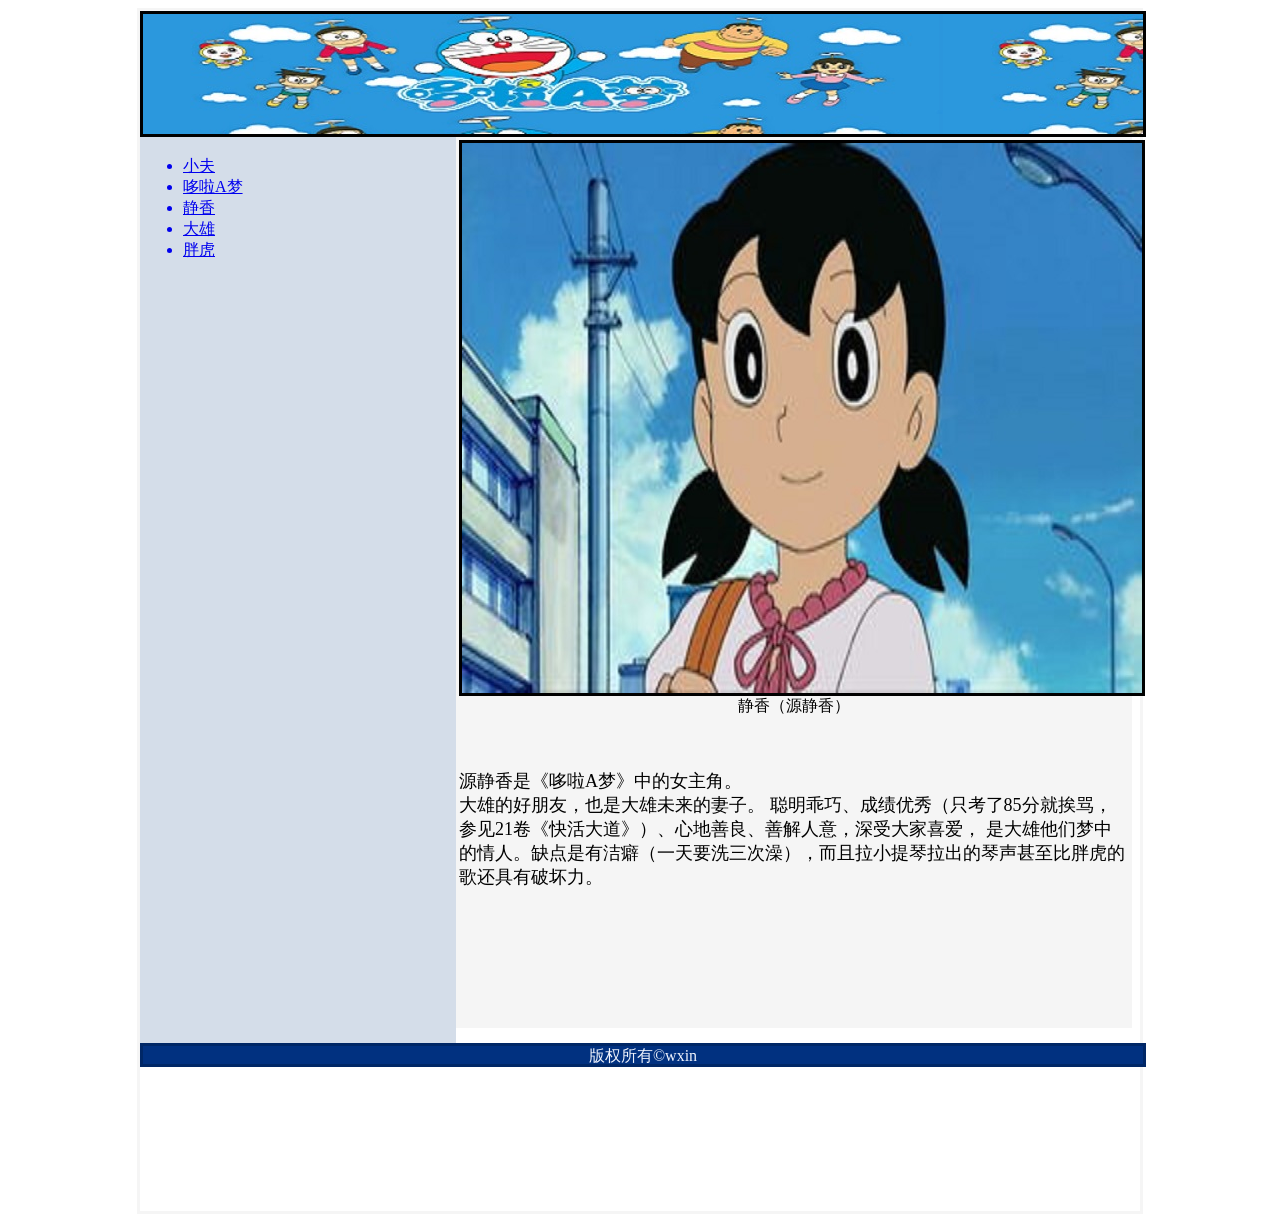
<file: 作业2/B.html>
<!DOCTYPE html>
<html lang="en">
  <head>
    <meta charset="UTF-8" />
    <title>wxin</title>
  </head>
  <body>
    <div style="margin:0 auto;border:3px solid  #f5f5f5; width: 1000px;height: 1200px;">
      <div style="background: url(imag/11.jpg);border: 3px solid #000000;width: 1000px; height: 120px; text-align: center;margin:0 auto;">
        
      </div>
      <div style="background: #d4dde9;float: left;border:3px solid #d4dde9; width: 310px;height: 900px;">
          <ul>
            <a href="index.html"><li>小夫</li></a>
            <a href="A.html"><li>哆啦A梦</li></a>
            <a href="#"><li>静香</li></a>
            <a href="C.html"><li>大雄</li></a>
            <a href="D.html"><li>胖虎</li></a>
          </ul>
      </div>
      <div style="background: #f5f5f5;float: left;border:3px solid #f5f5f5; width: 670px;height: 885px;">
        <div style="height: 550px;width: 680px;border: 3px solid #000000;float: left;;background: url(imag/4.jpg);"> </div>
        <div><p style ="font-size: 20px"><p style ="text-align: center";>静香（源静香）</p></p>  <br>
            <p style ="font-size: 18px">源静香是《哆啦A梦》中的女主角。<br>
                大雄的好朋友，也是大雄未来的妻子。
                聪明乖巧、成绩优秀（只考了85分就挨骂，参见21卷《快活大道》）、心地善良、善解人意，深受大家喜爱，
                是大雄他们梦中的情人。缺点是有洁癖（一天要洗三次澡），而且拉小提琴拉出的琴声甚至比胖虎的歌还具有破坏力。</p></div>
        </div>
      <div style="color: #eff3fc;text-align: center;background:#013180 ;float: left;border:3px solid #002766; width: 1000px;height: 18px;">
        版权所有&copy;wxin
      </div>
    </div>
  </body>
</html>
</file>
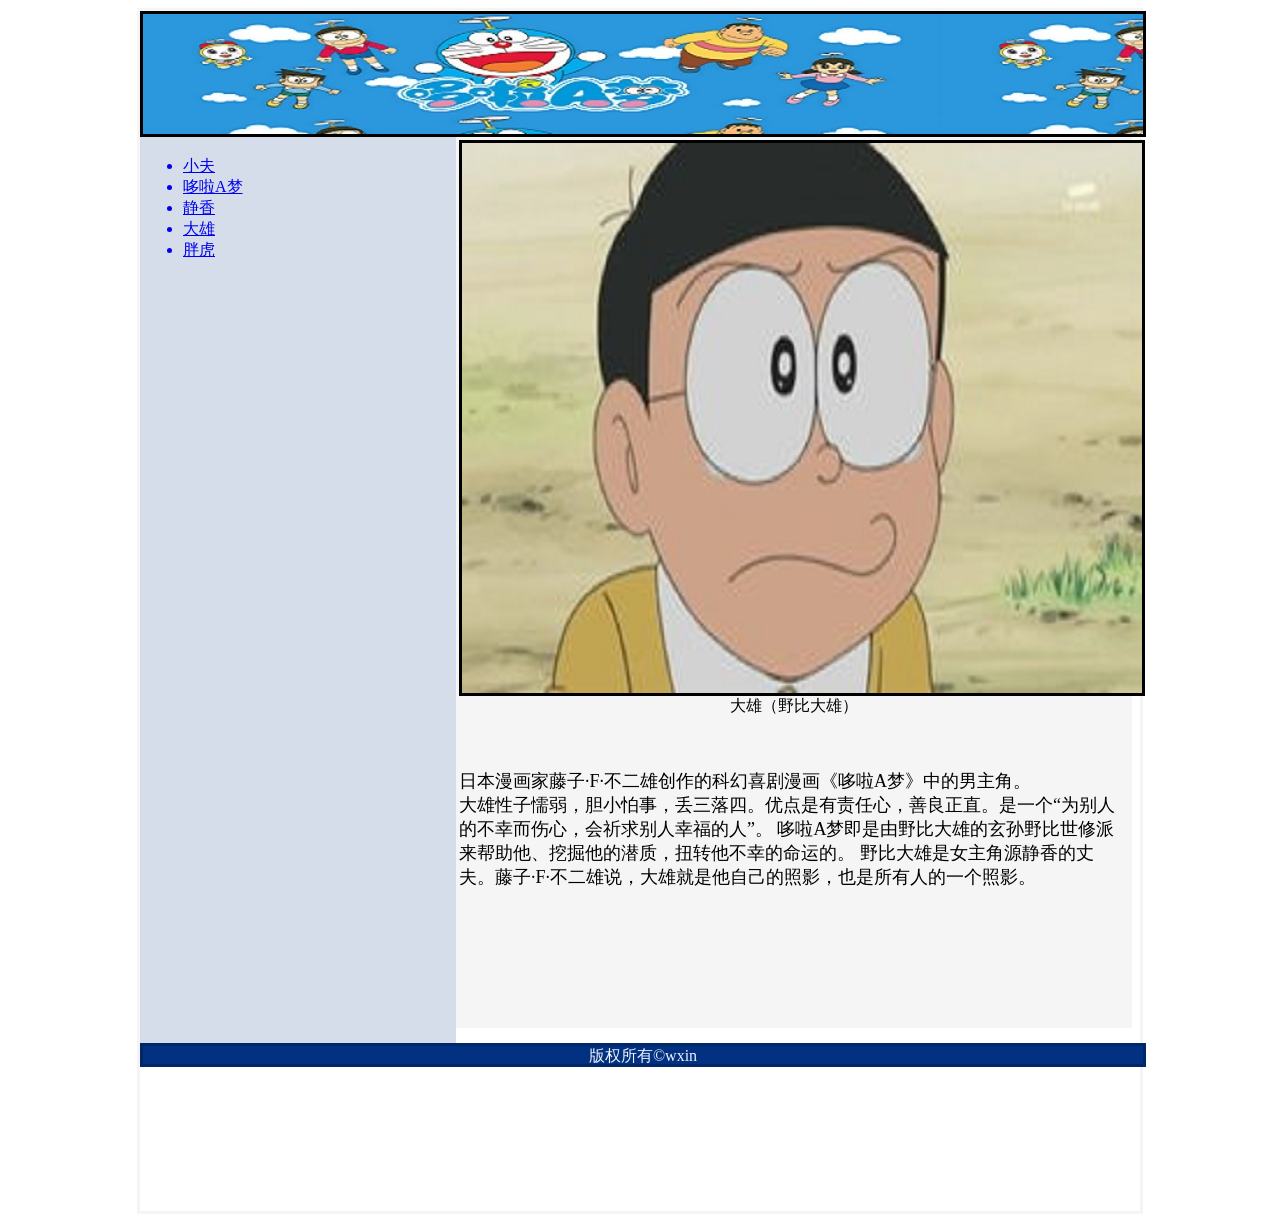
<file: 作业2/C.html>
<!DOCTYPE html>
<html lang="en">
  <head>
    <meta charset="UTF-8" />
    <title>wxin</title>
  </head>
  <body>
    <div style="margin:0 auto;border:3px solid  #f5f5f5; width: 1000px;height: 1200px;">
      <div style="background: url(imag/11.jpg);border: 3px solid #000000;width: 1000px; height: 120px; text-align: center;margin:0 auto;">
        
      </div>
      <div style="background: #d4dde9;float: left;border:3px solid #d4dde9; width: 310px;height: 900px;">
          <ul>
            <a href="index.html"><li>小夫</li></a>
            <a href="A.html"><li>哆啦A梦</li></a>
            <a href="B.html"><li>静香</li></a>
            <a href="#"><li>大雄</li></a>
            <a href="D.html"><li>胖虎</li></a>
          </ul>
      </div>
      <div style="background: #f5f5f5;float: left;border:3px solid #f5f5f5; width: 670px;height: 885px;">
        <div style="height: 550px;width: 680px;border: 3px solid #000000;float: left;;background: url(imag/5.jpg);"> </div>
        <div><p style ="font-size: 20px"><p style ="text-align: center";>大雄（野比大雄）</p></p>  <br>
            <p style ="font-size: 18px">日本漫画家藤子·F·不二雄创作的科幻喜剧漫画《哆啦A梦》中的男主角。<br>
                大雄性子懦弱，胆小怕事，丢三落四。优点是有责任心，善良正直。是一个“为别人的不幸而伤心，会祈求别人幸福的人”。
                哆啦A梦即是由野比大雄的玄孙野比世修派来帮助他、挖掘他的潜质，扭转他不幸的命运的。
                野比大雄是女主角源静香的丈夫。藤子·F·不二雄说，大雄就是他自己的照影，也是所有人的一个照影。</p></div>
        </div>
      <div style="color: #eff3fc;text-align: center;background:#013180 ;float: left;border:3px solid #002766; width: 1000px;height: 18px;">
        版权所有&copy;wxin
      </div>
    </div>
  </body>
</html>
</file>
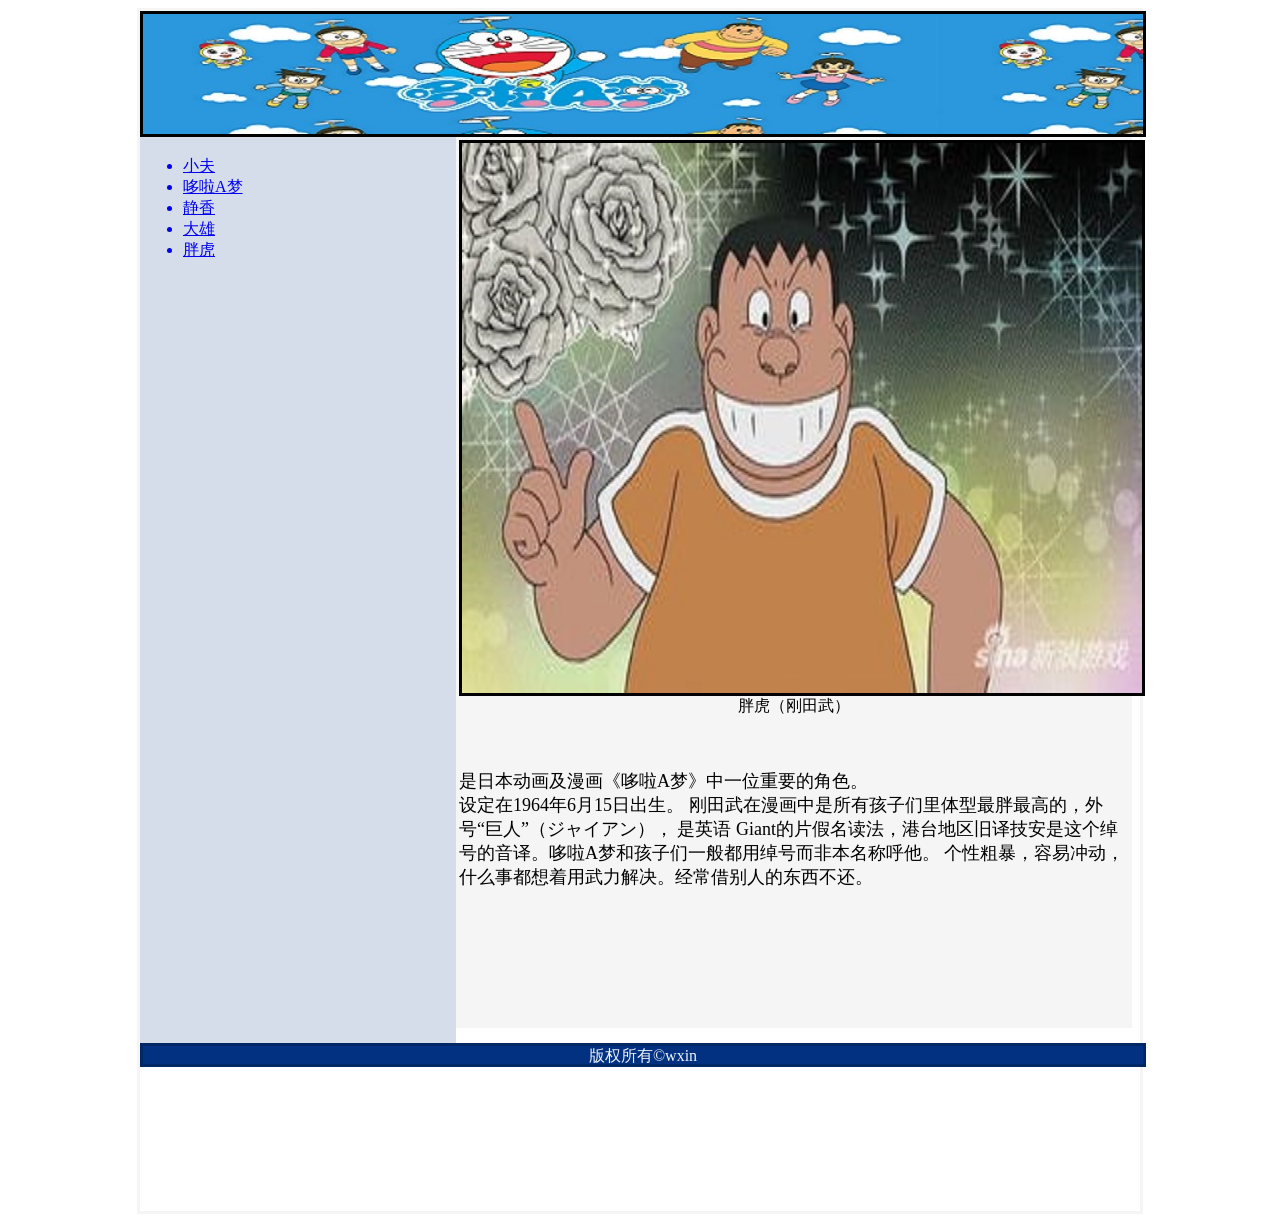
<file: 作业2/D.html>
<!DOCTYPE html>
<html lang="en">
  <head>
    <meta charset="UTF-8" />
    <title>wxin</title>
  </head>
  <body>
    <div style="margin:0 auto;border:3px solid  #f5f5f5; width: 1000px;height: 1200px;">
      <div style="background: url(imag/11.jpg);border: 3px solid #000000;width: 1000px; height: 120px; text-align: center;margin:0 auto;">
        
      </div>
      <div style="background: #d4dde9;float: left;border:3px solid #d4dde9; width: 310px;height: 900px;">
          <ul>
            <a href="index.html"><li>小夫</li></a>
            <a href="A.html"><li>哆啦A梦</li></a>
            <a href="B.html"><li>静香</li></a>
            <a href="C.html"><li>大雄</li></a>
            <a href="#"><li>胖虎</li></a>
          </ul>
      </div>
      <div style="background: #f5f5f5;float: left;border:3px solid #f5f5f5; width: 670px;height: 885px;">
        <div style="height: 550px;width: 680px;border: 3px solid #000000;float: left;;background: url(imag/6.jpg);"> </div>
        <div><p style ="font-size: 20px"><p style ="text-align: center";>胖虎（刚田武）</p></p>  <br>
            <p style ="font-size: 18px">是日本动画及漫画《哆啦A梦》中一位重要的角色。<br>
                设定在1964年6月15日出生。 刚田武在漫画中是所有孩子们里体型最胖最高的，外号“巨人”（ジャイアン），
                是英语 Giant的片假名读法，港台地区旧译技安是这个绰号的音译。哆啦A梦和孩子们一般都用绰号而非本名称呼他。
                个性粗暴，容易冲动，什么事都想着用武力解决。经常借别人的东西不还。</p></div>
        </div>
      <div style="color: #eff3fc;text-align: center;background:#013180 ;float: left;border:3px solid #002766; width: 1000px;height: 18px;">
        版权所有&copy;wxin
      </div>
    </div>
  </body>
</html>
</file>
<file: 作业3/style.css>
a{
    text-decoration: none;
    color:black;
}
ul{
    list-style: none;
}
</file>
<file: 作业5-6/css/style.css>
* {
    margin: 0;
    padding: 0;
    box-sizing: border-box;
    font-family: Helvetica, "PingFang SC", "Microsoft Yahei", sans-serif;
    font-size: 14px;
  }

  img {
      width: 100%;
  }

  :root {
    --primary-color: #FB6355;
    --secondary-color: #e3e3e3;
    --text-color-lighttest: #e7e9ec;
    --text-color-darker: #2e2e2e;
    --text-color-dark: #494949;
    --text-color-gray: #8b8b8b;
    --text-color-dark-gray: #727272;
    --text-color-light-gray: #c6c6c6;
    --backdrop-color: rgba(42, 42, 42, 0.69);
  }
  /*头部*/
  header {
    /*width: 100vw;*/
    height: 80px;
    display: grid;
    padding: 0 40px;
  
    grid-template-columns: 1fr 2fr;
    align-items: center;
    position: relative;
    z-index: 200;
  }

  .logo {
    font-size: 24px;
    font-weight: 600;
    /*color: var(--text-color-lighttest);*/
  }

  .light {
    color: var(--text-color-lighttest);
  }
  .dark {
    color: var(--text-color-darker);
  }
  .lightBur {
    background-color: var(--text-color-lighttest);
  }
  .darkBur {
    background-color: var(--text-color-darker);
  }
  
  header nav {
    justify-self: end;
  }
  
  header nav a {
    /*color: var(--text-color-lighttest);*/
    text-decoration: none;
    margin: 0 24px;
  }
  
  header .burger {
    display: none;
  }

  .glide {
    position: relative;
    top: -80px;
    z-index: 50;
  }

  .glide__slide img {
    width: 100vw;
    height: 100vh;
    object-fit: cover;
  }

  .slide-caption {
    position: absolute;
    z-index: 70;
    color: var(--text-color-lighttest);
    text-align: center;
    max-width: 60vw;
  }

  .glide__slide {
    display: flex;
    align-items: center;
    justify-content: center;
  }

  .slide-caption h1 {
    font-size: 54px;
    font-weight: 600;
  }
  
  .slide-caption h3 {
    font-size: 24px;
    margin: 48px 0;
  }
  

  .backdrop {
    background: var(--backdrop-color);
    z-index: 60;
    position: absolute;
    width: 100%;
    height: 100%;
    left: 0;
    top: 0;
    opacity: 0.5;
  }

  /*尾部*/
  footer {
    margin-top: 124px;
    background-color: #181818;
    display: grid;
    justify-items: center;
    padding-top: 72px;
    padding-bottom: 24px;
  }
  .footer-menus {
    width: 100%;
    max-width: 1180px;
    display: grid;
    grid-template-columns: 2fr repeat(1, 1fr);/*这里1为列*/
    padding: 0 20px;
    position: relative;
  }
  
  .menu-title {
    font-size: 16px;
    color: white;
    font-weight: 500;
    margin-bottom: 20px;
  }
  .contact-us {
    justify-self: start;
    color: var(--text-color-lighttest);
  }
  .contact-us p:not(:first-child) {
    padding-bottom: 16px;
  }
  .menu-items li {
    list-style: none;
    padding-bottom: 8px;
  }
  .menu-items li a {
    text-decoration: none;
    font-weight: 300;
    color: var(--text-color-lighttest);
  }

  .icp-info {
    margin-top: 24px;
    margin-bottom: 16px;
  }
  .icp-info,
  .rights {
    grid-column: 1 / -1;
    justify-self: center;
    color: white;
  }

  /*响应式*/
  @media (max-width: 1100px) {
    #news {
      grid-template-columns: 1fr;
      grid-template-rows: repeat(6, 1fr);
    }

    header nav {
      display: none;
    }
  
    header {
      grid-template-columns: repeat(2, 1fr);
    }
  
    header .burger {
      display: block;
      width: 20px;
      height: 6px;
      position: relative;
      justify-self: end;
      cursor: pointer;
    }
  
    .burger-line1,
    .burger-line2,
    .burger-line3 {
      width: 20px;
      height: 2px;
      /*background-color: var(--text-color-lighttest);*/
    }
    .burger-line1 {
      position: absolute;
      top: -6px;
    }
    .burger-line3 {
      position: absolute;
      top: 6px;
    }
    header.open nav {
      display: grid;
      position: absolute;
      left: 0;
      top: 0;
      width: 100vw;
      height: 100vh;
      background-color: white;
      grid-auto-rows: max-content;
      justify-items: end;
      padding: 0 40px;
      opacity: 0;
      animation: slideDown 0.6s ease-out forwards;
    }
  
    header.open nav > a {
      color: var(--text-color-darker);
      animation: showMenu 0.5s linear forwards 0.4s;
      font-size: 18px;
      margin: 4px 0;
      opacity: 0;
    }
  
    header.open .burger-line1,
    header.open .burger-line2,
    header.open .burger-line3,
    header.sticky .burger-line1,
    header.sticky .burger-line2,
    header.sticky .burger-line3 {
      background-color: var(--text-color-darker);
      transition: 0.4s ease;
    }
  
    header.open .burger-line1 {
      transform: rotate(45deg) translate(3px, 5px);
    }
  
    header.open .burger-line2 {
      transform: translateX(5px);
      opacity: 0;
    }
  
    header.open .burger-line3 {
      transform: rotate(-45deg) translate(3px, -5px);
    }
  
    header.open .logo {
      z-index: 40;
      color: var(--text-color-darker);
    }

    @keyframes slideDown {
      from {
        height: 0;
        opacity: 0;
      }
      to {
        height: 30vh;
        padding-top: 80px;
        opacity: 1;
      }
    }
    @keyframes showMenu {
      from {
        opacity: 0;
        transform: translateY(-1vh);
      }
      to {
        opacity: 1;
        transform: translateY(0);
      }
    }
  }
  
  @media (max-width: 992px) {

    .slide-caption h1 {
      font-size: 48px;
    }
    .slide-caption h3 {
      font-size: 18px;
    }
  }

  @media (max-width: 576px) {
    .slide-caption h1 {
      font-size: 28px;
    }
    .slide-caption h3 {
      font-size: 14px;
    }
  }

  /*容器*/
  .content-wrapper {
    display: flex;
    align-items: center;
    justify-content: center;
    flex-direction: column;
  }
  
  section {
    display: grid;
    justify-items: center;
    max-width: 1180px;
    /*padding: 0 80px;*/
  }

  .title {
    font-size: 34px;
    color: var(--text-color-darker);
  }

  .title::after {
    content: "";
    display: block;
    width: 200%;
    height: 4px;
    background-color: var(--primary-color);
    margin-top: 14px;
    transform: translateX(-25%);
  }
  
  .intro {
    margin: 28px 0 60px 0;
    font-size: 18px;
    color: var(--text-color-dark-gray);
  }

  /*人物介绍*/
  .characters-intro {
    margin-bottom: 32px;
  }

  .personages {
    display: grid;
    grid-template-columns: 1fr;     /*1列*/
    grid-template-rows: 300px 300px 300px 300px;  /*4行*/
  }

  .personage {
    display: grid;
    grid-template-areas: /*相当于占位符,模板*/
      "img name"
      "img content";
    grid-template-columns: 200px 1fr; /*两列*/
    grid-template-rows: 1fr 3fr; /*第一行占了1/4，第二行占了3/4*/
  }

  .personage-img {
    grid-area: img;
    width: 200px;
  }

  .personage-name {
    grid-area: name;
    font-size: 30px;
    margin-left: 50px;
    color: var(--text-color-darker);
  }

  .personage-content {
    grid-area: content;
    margin-left: 50px;
    color: var(--text-color-gray);
    margin-top: 8px;
  }

  /*关于我们*/
  .about-us {
    margin-bottom: 32px;
  }
  /* map */
  .map {
    margin-top: 20px;
    margin-bottom: 25px;
    width: 100vw;
    height:50vw;
  }

  .map .map-content {
    width: 100%;
    height: 100%;
    border: #ccc solid 1px;
  }

  /*最近新闻*/
  .recent-news {
    margin-bottom: 32px;
  }
  .news {
    display: grid;
    grid-template-columns: repeat(2, 1fr);
    grid-template-rows: repeat(3, 1fr);
    column-gap: 30px;  /*间隙*/
  }

  .new {
    display: grid;
    grid-template-areas: /*相当于占位符,模板*/
      "img name"
      "img content";
    grid-template-columns: 200px 1fr; /*两列*/
    grid-template-rows: 1fr 3fr; /*第一行占了1/4，第二行占了3/4*/
  }

  .new a {
    text-decoration: none;
  }

  .new-img {
    grid-area: img;
    width: 200px;
  }

  .new-title {
    grid-area: name;
    font-size: 20px;
    margin-left: 50px;
    color: var(--text-color-darker);
  }

  .new-content {
    grid-area: content;
    margin-left: 50px;
    color: var(--text-color-gray);
    margin-top: 8px;
  }

  .page-button {
    background-color: #008CBA; /* Green */
    border: none;
    color: white;
    padding: 15px 32px;
    text-align: center;
    text-decoration: none;
    display: inline-block;
    font-size: 16px;
}
</file>
